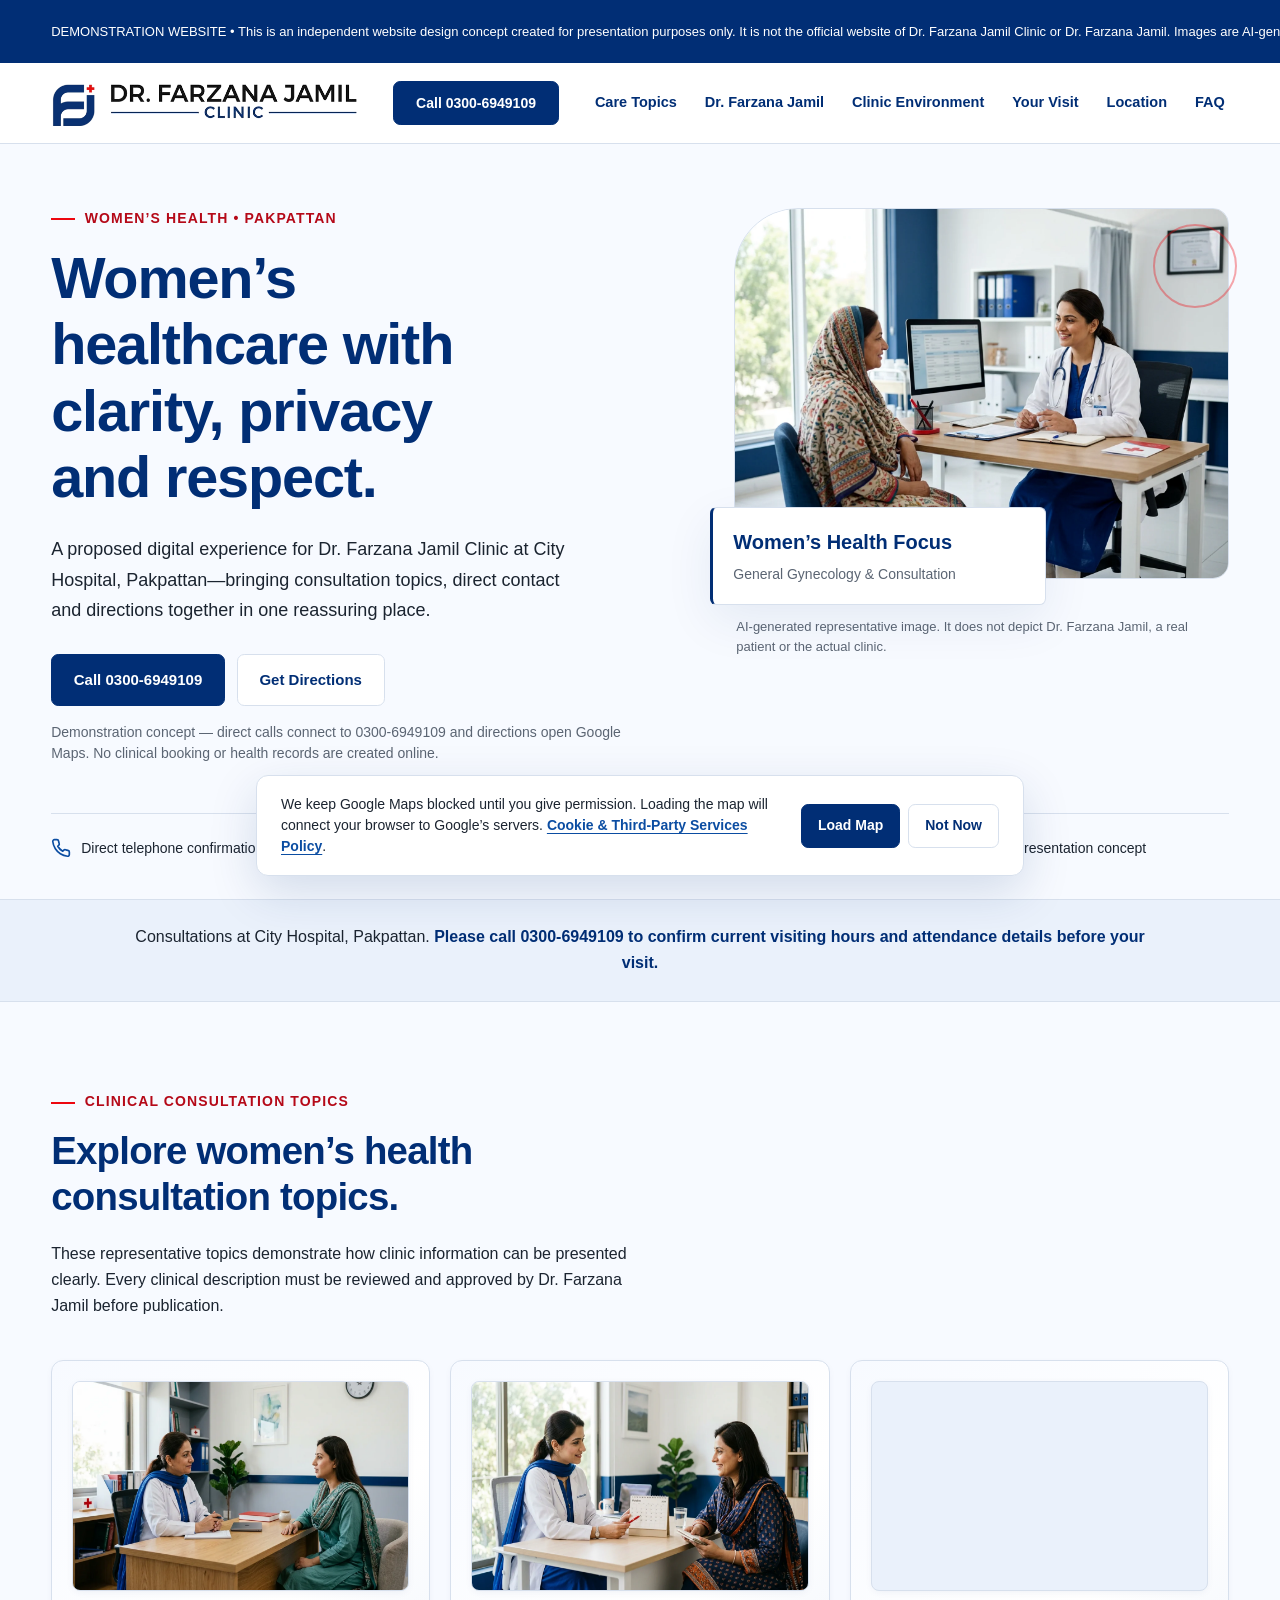
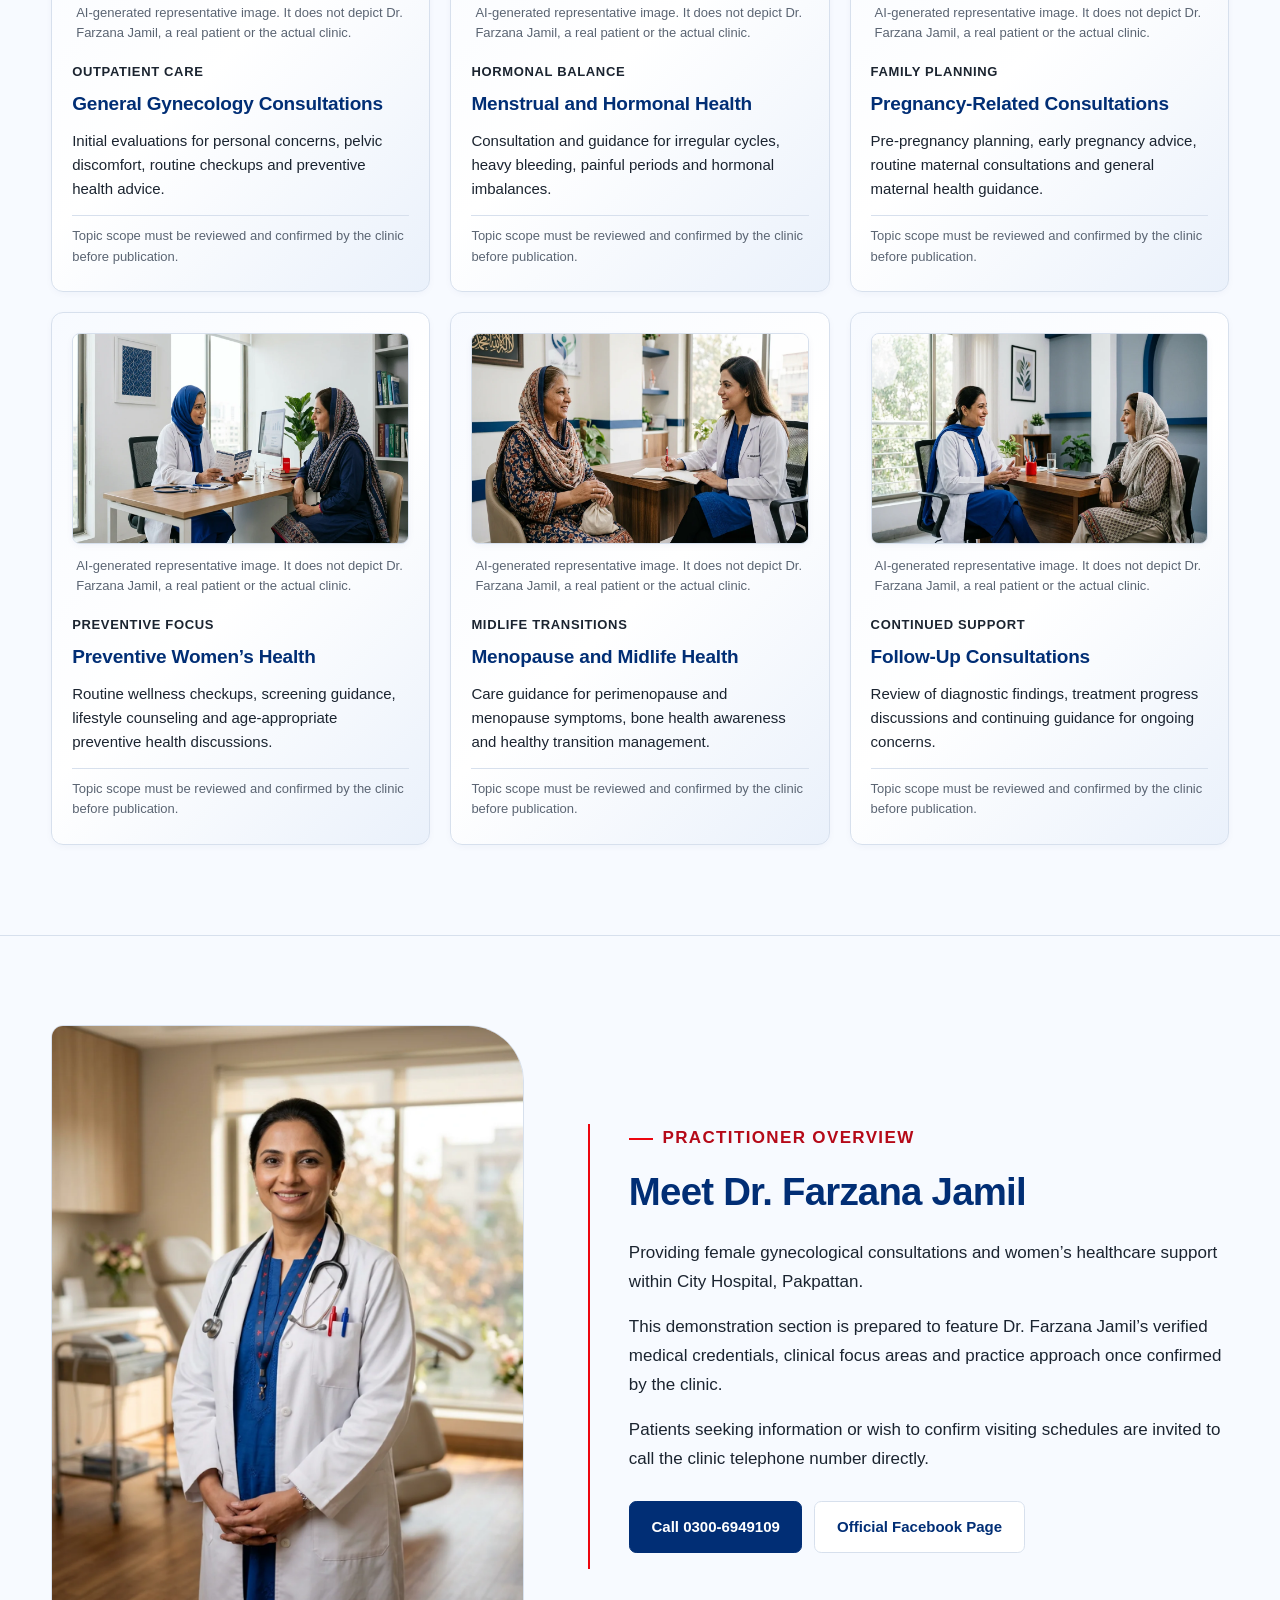
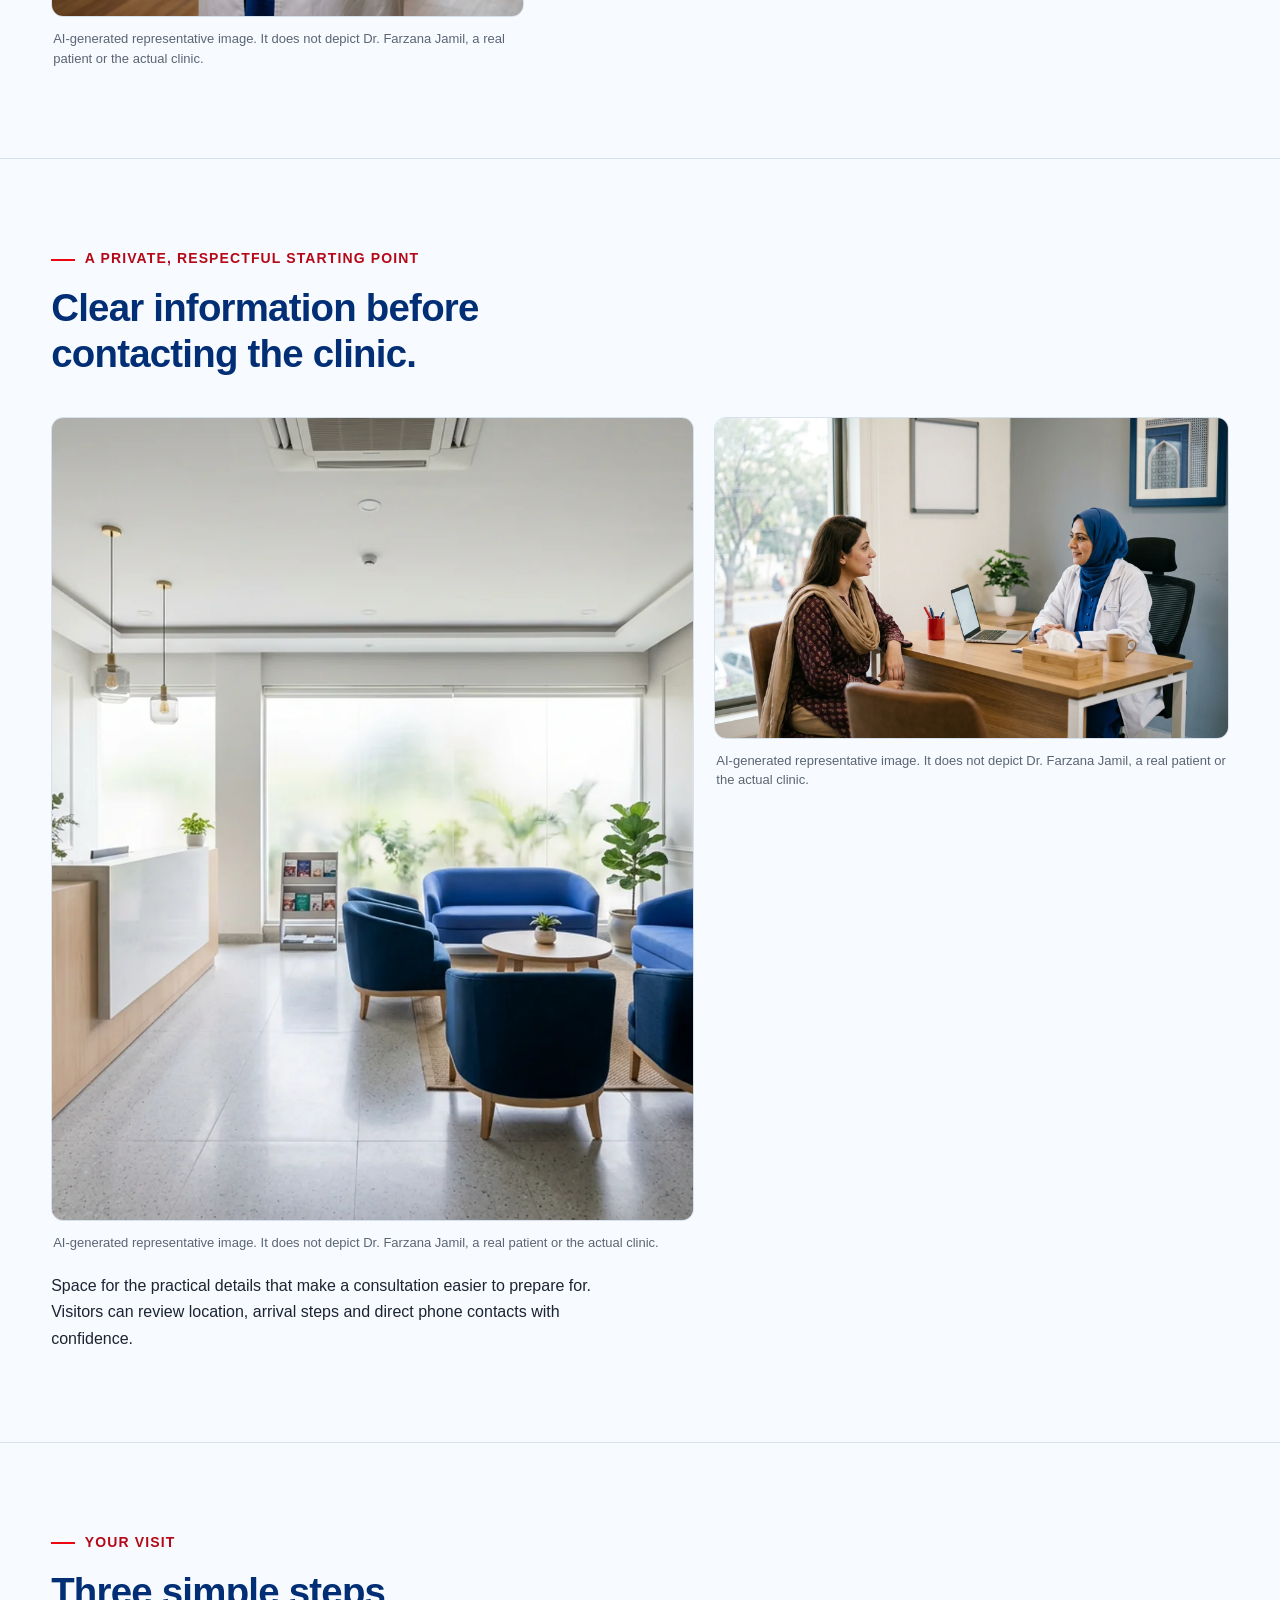
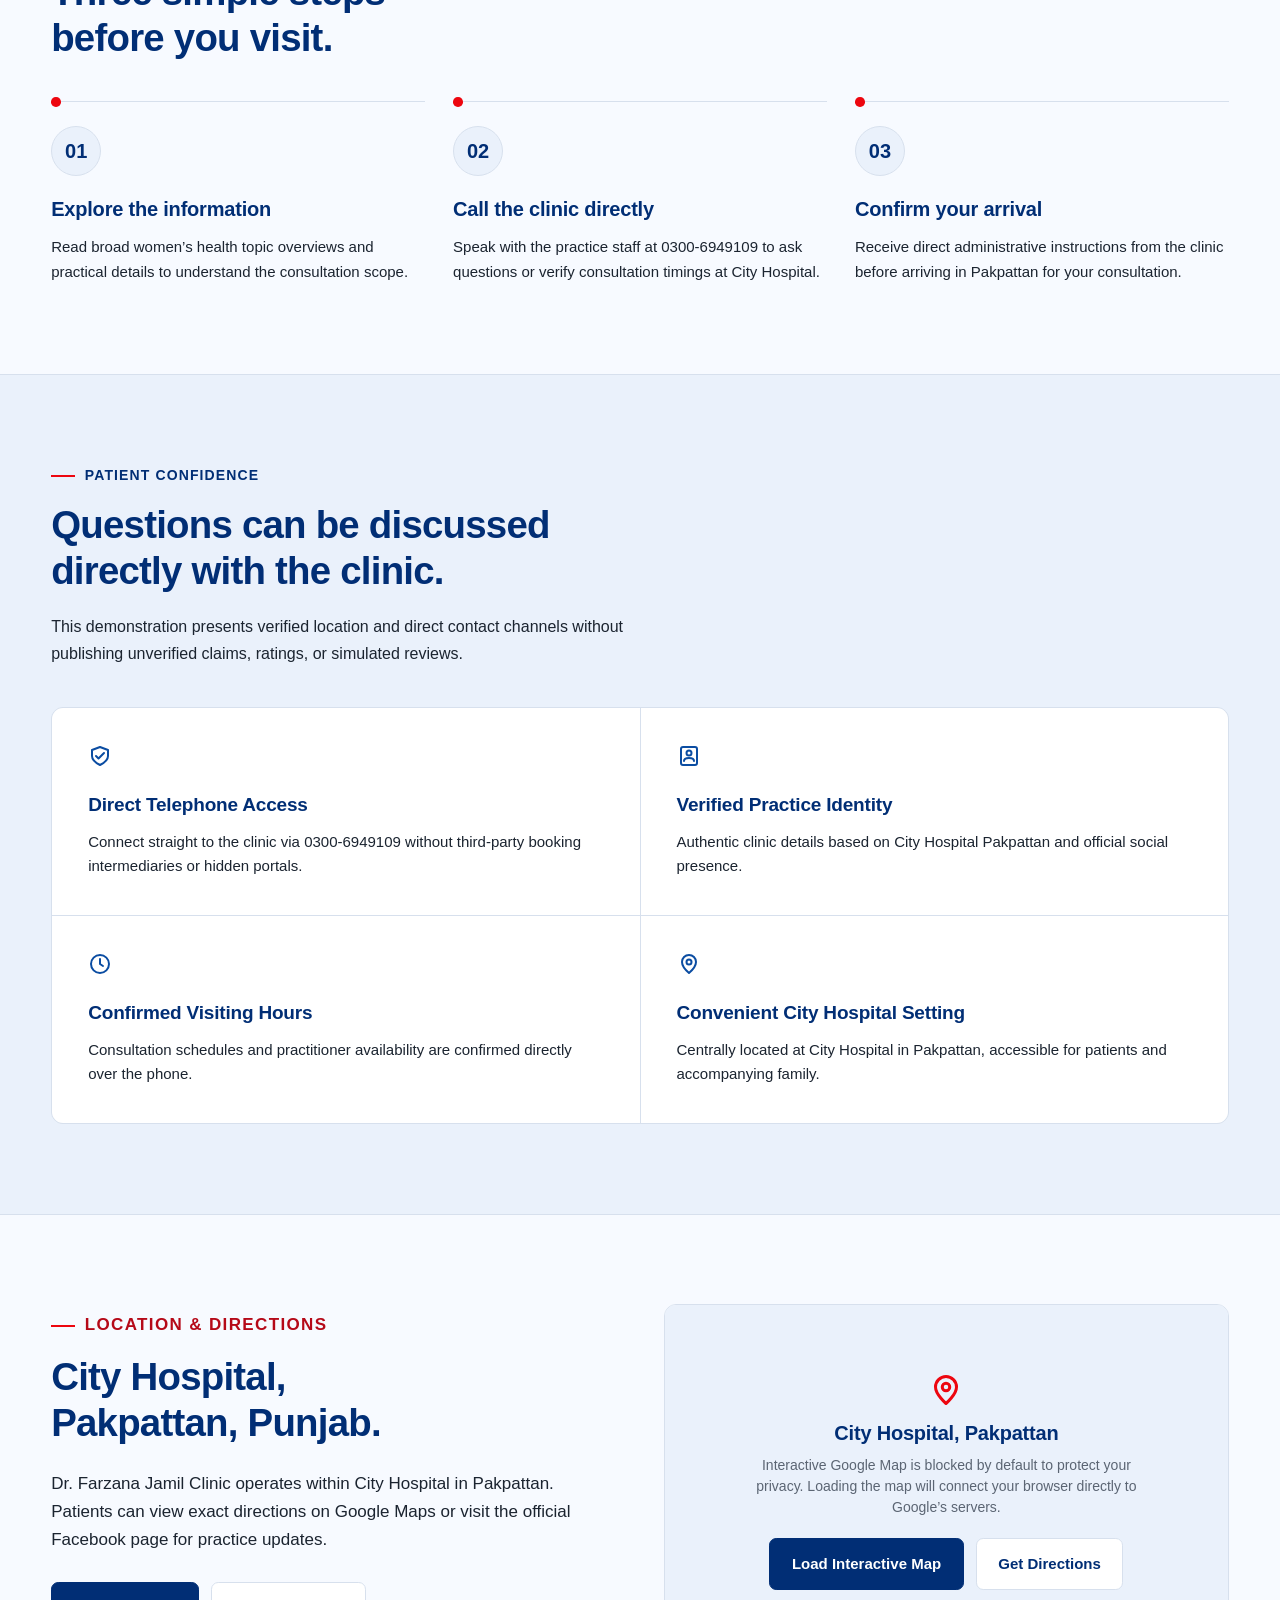
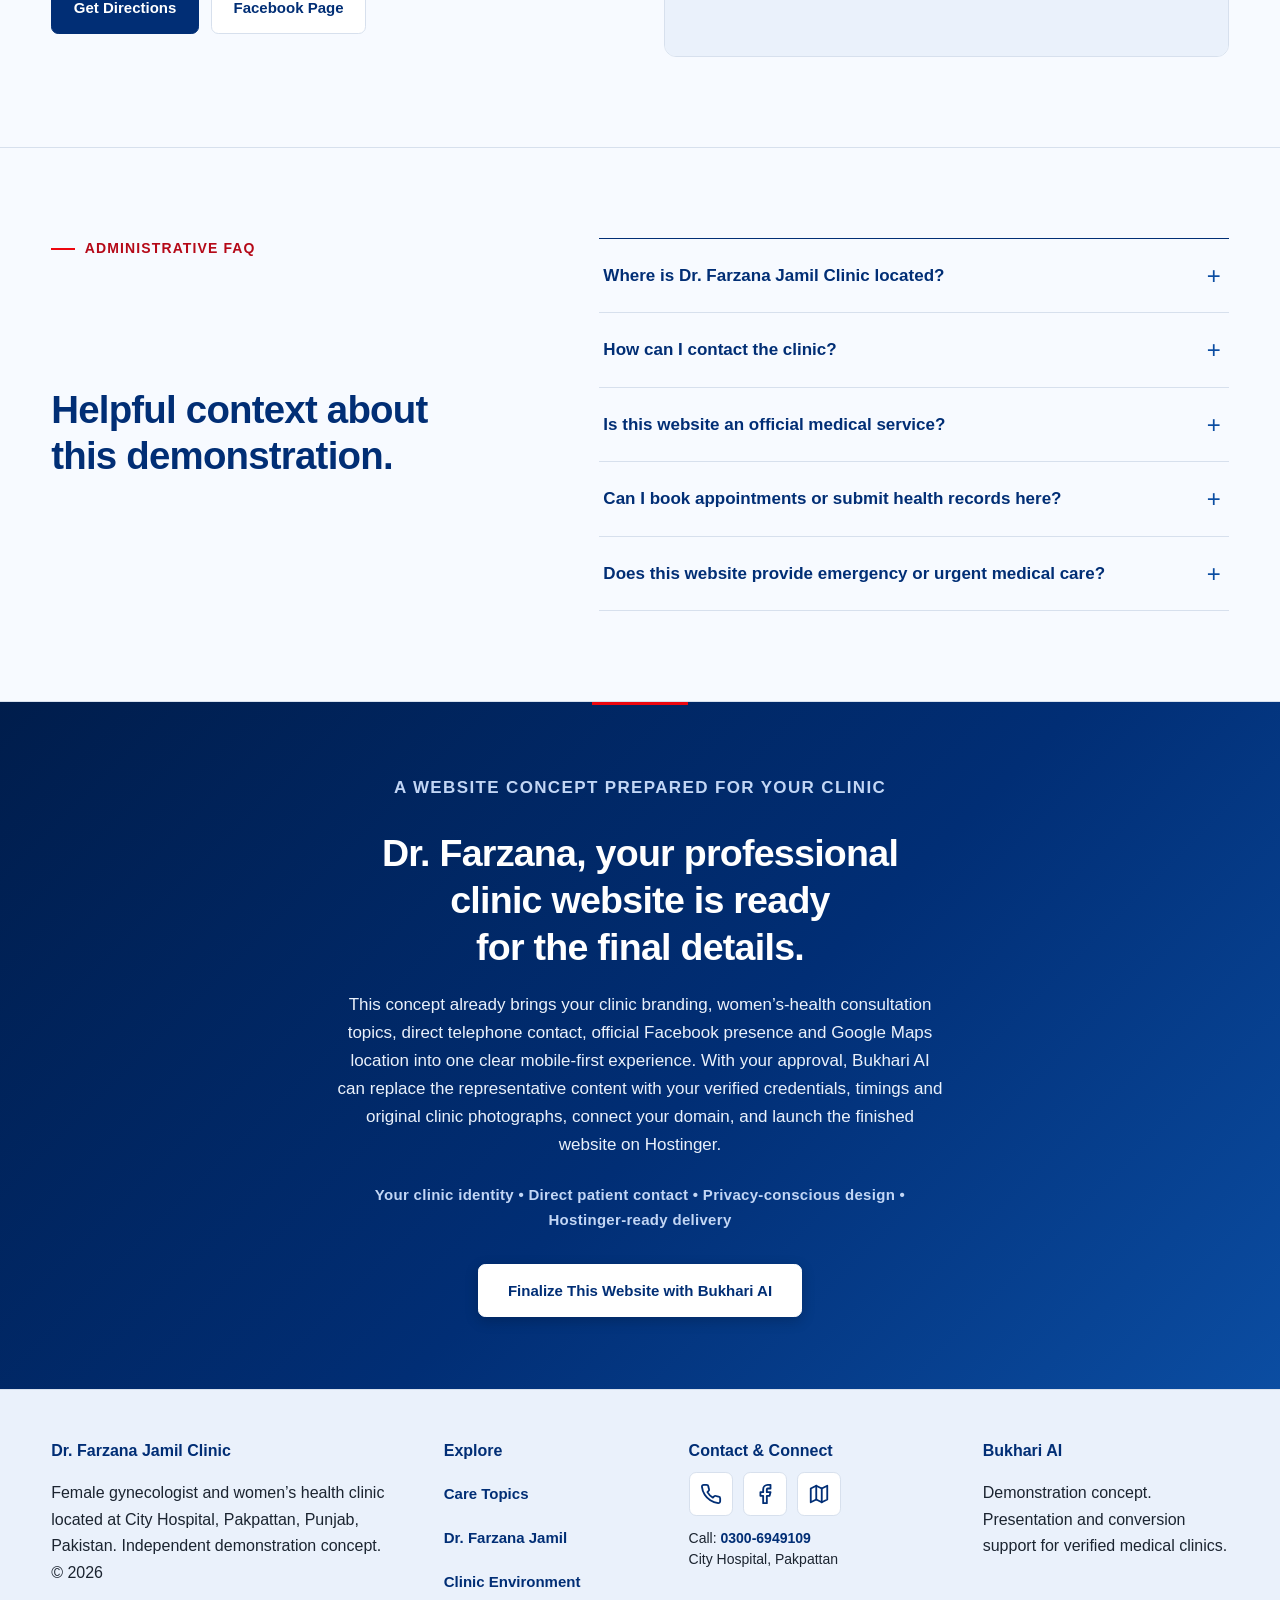
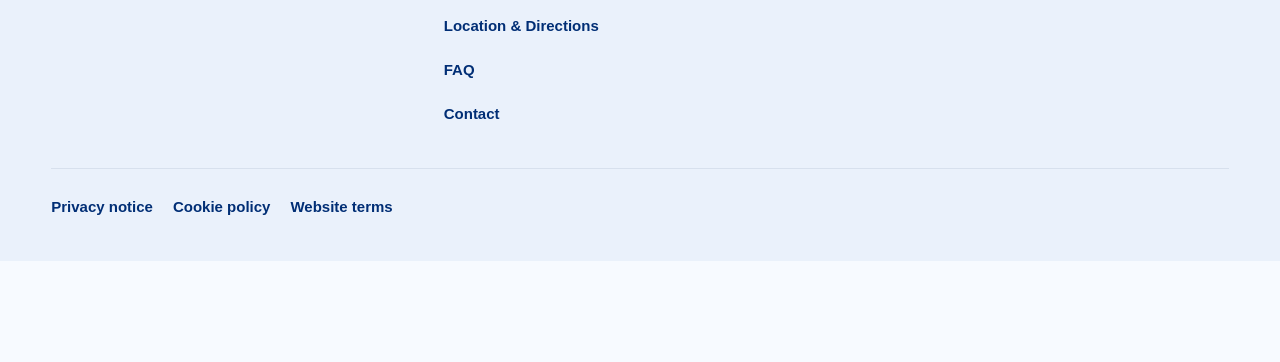
<file: index.html>
<!doctype html>
<html lang="en">
<head>
  <meta charset="utf-8">
  <meta name="viewport" content="width=device-width, initial-scale=1">
  <meta name="robots" content="noindex, nofollow, noarchive, nosnippet">
  <meta name="description" content="Dr. Farzana Jamil Clinic demonstration website — Women's health, gynecology, and maternity consultations at City Hospital, Pakpattan, Punjab.">
  <title>Dr. Farzana Jamil Clinic — Women’s Healthcare Demonstration, Pakpattan</title>
  <link rel="icon" href="data:image/svg+xml,%3Csvg xmlns='http://www.w3.org/2000/svg' viewBox='0 0 64 64'%3E%3Crect width='64' height='64' rx='14' fill='%23FFFFFF' stroke='%23D7E0ED' stroke-width='2'/%3E%3Cpath d='M14 16v32M14 16h16M14 31h12' stroke='%23012E75' stroke-width='5' stroke-linecap='round' stroke-linejoin='round'/%3E%3Cpath d='M36 16v22c0 6-4 9-9 9-3 0-5-1-7-2' fill='none' stroke='%23012E75' stroke-width='5' stroke-linecap='round'/%3E%3Cpath d='M51 14v16M43 22h16' stroke='%23ED060F' stroke-width='4' stroke-linecap='round'/%3E%3C/svg%3E">
  <link rel="stylesheet" href="assets/css/style.css">
  <script src="assets/js/main.js" defer></script>
</head>
<body>
  <a class="skip-link" href="#main-content">Skip to main content</a>

  <!-- Demonstration Marquee Notice: moves horizontally at readable speed, pauses on hover/focus, static on reduced motion -->
  <div class="demo-marquee" role="note" aria-label="Demonstration website disclosure">
    <div class="demo-marquee__track">
      <span class="demo-marquee__item">DEMONSTRATION WEBSITE • This is an independent website design concept created for presentation purposes only. It is not the official website of Dr. Farzana Jamil Clinic or Dr. Farzana Jamil. Images are AI-generated or representative, and all practitioner details, services, clinical information, emergency guidance and contact information require approval and verification by the practice before publication. Do not rely on this demonstration website for medical advice or urgent care. <a href="website-terms.html">Read the demo terms</a></span>
      <span class="demo-marquee__item" aria-hidden="true">DEMONSTRATION WEBSITE • This is an independent website design concept created for presentation purposes only. It is not the official website of Dr. Farzana Jamil Clinic or Dr. Farzana Jamil. Images are AI-generated or representative, and all practitioner details, services, clinical information, emergency guidance and contact information require approval and verification by the practice before publication. Do not rely on this demonstration website for medical advice or urgent care. <a href="website-terms.html">Read the demo terms</a></span>
    </div>
  </div>

  <header class="site-header">
    <div class="site-header__main">
      <a class="brand" href="index.html" aria-label="Dr. Farzana Jamil Clinic home">
        <img class="brand-logo" src="assets/images/dr-farzana-jamil-logo.png" alt="Dr. Farzana Jamil Clinic logo" width="607" height="88">
      </a>
      <button class="menu-toggle js-menu-toggle" type="button" aria-controls="primary-navigation" aria-expanded="false">Menu</button>
      <nav id="primary-navigation" class="primary-navigation" aria-label="Primary navigation">
        <a href="#care">Care Topics</a>
        <a href="#doctor">Dr. Farzana Jamil</a>
        <a href="#experience">Clinic Environment</a>
        <a href="#visit">Your Visit</a>
        <a href="#location">Location</a>
        <a href="#faq">FAQ</a>
      </nav>
      <a class="button button--primary header-call-btn" href="tel:+923006949109" aria-label="Call clinic at 0300-6949109">Call 0300-6949109</a>
    </div>
  </header>

  <main id="main-content">
    <!-- Hero Section -->
    <section class="page-intro" aria-labelledby="hero-title">
      <div>
        <p class="eyebrow">WOMEN’S HEALTH • PAKPATTAN</p>
        <h1 id="hero-title">Women’s healthcare with clarity, privacy and respect.</h1>
        <p>A proposed digital experience for Dr. Farzana Jamil Clinic at City Hospital, Pakpattan—bringing consultation topics, direct contact and directions together in one reassuring place.</p>
        <div class="action-group" aria-label="Clinic primary actions">
          <a class="button button--primary" href="tel:+923006949109">Call 0300-6949109</a>
          <a class="button button--secondary" href="https://www.google.com/maps/search/?api=1&amp;query=Dr+Farzana+Jamil+Clinic+Pakpattan" target="_blank" rel="noopener">Get Directions</a>
        </div>
        <p class="demo-control-note" id="demo-action-note">Demonstration concept — direct calls connect to 0300-6949109 and directions open Google Maps. No clinical booking or health records are created online.</p>
      </div>
      <figure class="representative-visual hero-visual">
        <img src="assets/images/farzana-hero.webp" alt="AI-generated representative image of a fictional Pakistani female doctor in a private women's health consultation room" width="1600" height="1200" fetchpriority="high" decoding="async">
        <div class="hero-visual__note">
          <strong>Women’s Health Focus</strong>
          <span>General Gynecology &amp; Consultation</span>
        </div>
        <figcaption>AI-generated representative image. It does not depict Dr. Farzana Jamil, a real patient or the actual clinic.</figcaption>
      </figure>

      <ul class="trust-cues" aria-label="Demonstration features">
        <li>
          <svg class="icon" aria-hidden="true"><use href="assets/icons/icon-sprite.svg#phone"/></svg>
          <span>Direct telephone confirmation before travel</span>
        </li>
        <li>
          <svg class="icon" aria-hidden="true"><use href="assets/icons/icon-sprite.svg#pin"/></svg>
          <span>City Hospital Pakpattan setting</span>
        </li>
        <li>
          <svg class="icon" aria-hidden="true"><use href="assets/icons/icon-sprite.svg#shield"/></svg>
          <span>Independent static presentation concept</span>
        </li>
      </ul>
    </section>

    <!-- Trust Strip -->
    <div class="trust-strip" role="region" aria-label="Clinic setting disclosure">
      <p>Consultations at City Hospital, Pakpattan. <strong>Please call 0300-6949109 to confirm current visiting hours and attendance details before your visit.</strong></p>
    </div>

    <!-- Women's Health Topics -->
    <section id="care" aria-labelledby="care-title">
      <p class="eyebrow">CLINICAL CONSULTATION TOPICS</p>
      <h2 id="care-title">Explore women’s health consultation topics.</h2>
      <p>These representative topics demonstrate how clinic information can be presented clearly. Every clinical description must be reviewed and approved by Dr. Farzana Jamil before publication.</p>

      <div class="service-grid">
        <article class="service-card">
          <figure class="representative-visual">
            <img src="assets/images/topic-general-gynecology.webp" alt="AI-generated representative image of a compassionate women's health consultation in a private clinical office" width="1200" height="750" loading="lazy" decoding="async">
            <figcaption>AI-generated representative image. It does not depict Dr. Farzana Jamil, a real patient or the actual clinic.</figcaption>
          </figure>
          <p class="eyebrow">Outpatient Care</p>
          <h3>General Gynecology Consultations</h3>
          <p>Initial evaluations for personal concerns, pelvic discomfort, routine checkups and preventive health advice.</p>
          <p class="service-confirmation-note">Topic scope must be reviewed and confirmed by the clinic before publication.</p>
        </article>

        <article class="service-card">
          <figure class="representative-visual">
            <img src="assets/images/topic-menstrual-health.webp" alt="AI-generated representative image of a doctor and patient discussing health guidelines in a calm clinic" width="1200" height="750" loading="lazy" decoding="async">
            <figcaption>AI-generated representative image. It does not depict Dr. Farzana Jamil, a real patient or the actual clinic.</figcaption>
          </figure>
          <p class="eyebrow">Hormonal Balance</p>
          <h3>Menstrual and Hormonal Health</h3>
          <p>Consultation and guidance for irregular cycles, heavy bleeding, painful periods and hormonal imbalances.</p>
          <p class="service-confirmation-note">Topic scope must be reviewed and confirmed by the clinic before publication.</p>
        </article>

        <article class="service-card">
          <figure class="representative-visual">
            <img src="assets/images/topic-pregnancy-consultation.webp" alt="AI-generated representative image of a reassuring maternity consultation in a private clinic" width="1200" height="750" loading="lazy" decoding="async">
            <figcaption>AI-generated representative image. It does not depict Dr. Farzana Jamil, a real patient or the actual clinic.</figcaption>
          </figure>
          <p class="eyebrow">Family Planning</p>
          <h3>Pregnancy-Related Consultations</h3>
          <p>Pre-pregnancy planning, early pregnancy advice, routine maternal consultations and general maternal health guidance.</p>
          <p class="service-confirmation-note">Topic scope must be reviewed and confirmed by the clinic before publication.</p>
        </article>

        <article class="service-card">
          <figure class="representative-visual">
            <img src="assets/images/topic-preventive-health.webp" alt="AI-generated representative image of a preventive health discussion in a private modern clinic office" width="1200" height="750" loading="lazy" decoding="async">
            <figcaption>AI-generated representative image. It does not depict Dr. Farzana Jamil, a real patient or the actual clinic.</figcaption>
          </figure>
          <p class="eyebrow">Preventive Focus</p>
          <h3>Preventive Women’s Health</h3>
          <p>Routine wellness checkups, screening guidance, lifestyle counseling and age-appropriate preventive health discussions.</p>
          <p class="service-confirmation-note">Topic scope must be reviewed and confirmed by the clinic before publication.</p>
        </article>

        <article class="service-card">
          <figure class="representative-visual">
            <img src="assets/images/topic-menopause-health.webp" alt="AI-generated representative image of a respectful consultation with a patient in a private clinic office" width="1200" height="750" loading="lazy" decoding="async">
            <figcaption>AI-generated representative image. It does not depict Dr. Farzana Jamil, a real patient or the actual clinic.</figcaption>
          </figure>
          <p class="eyebrow">Midlife Transitions</p>
          <h3>Menopause and Midlife Health</h3>
          <p>Care guidance for perimenopause and menopause symptoms, bone health awareness and healthy transition management.</p>
          <p class="service-confirmation-note">Topic scope must be reviewed and confirmed by the clinic before publication.</p>
        </article>

        <article class="service-card">
          <figure class="representative-visual">
            <img src="assets/images/topic-follow-up-consultation.webp" alt="AI-generated representative image of a calm follow-up consultation in a private healthcare office" width="1200" height="750" loading="lazy" decoding="async">
            <figcaption>AI-generated representative image. It does not depict Dr. Farzana Jamil, a real patient or the actual clinic.</figcaption>
          </figure>
          <p class="eyebrow">Continued Support</p>
          <h3>Follow-Up Consultations</h3>
          <p>Review of diagnostic findings, treatment progress discussions and continuing guidance for ongoing concerns.</p>
          <p class="service-confirmation-note">Topic scope must be reviewed and confirmed by the clinic before publication.</p>
        </article>
      </div>
    </section>

    <!-- Practitioner Profile -->
    <section id="doctor" aria-labelledby="doctor-title">
      <figure class="representative-visual">
        <img src="assets/images/farzana-doctor.webp" alt="AI-generated representative image of a female doctor in professional medical attire" width="1600" height="2000" loading="lazy" decoding="async">
        <figcaption>AI-generated representative image. It does not depict Dr. Farzana Jamil, a real patient or the actual clinic.</figcaption>
      </figure>
      <div>
        <p class="eyebrow">Practitioner Overview</p>
        <h2 id="doctor-title">Meet Dr. Farzana Jamil</h2>
        <p>Providing female gynecological consultations and women’s healthcare support within City Hospital, Pakpattan.</p>
        <p>This demonstration section is prepared to feature Dr. Farzana Jamil’s verified medical credentials, clinical focus areas and practice approach once confirmed by the clinic.</p>
        <p>Patients seeking information or wish to confirm visiting schedules are invited to call the clinic telephone number directly.</p>
        <div class="action-group">
          <a class="button button--primary" href="tel:+923006949109">Call 0300-6949109</a>
          <a class="button button--secondary" href="https://www.facebook.com/drfarzanajamilclinic/" target="_blank" rel="noopener">Official Facebook Page</a>
        </div>
      </div>
    </section>

    <!-- Clinic Environment & Experience -->
    <section id="experience" aria-labelledby="experience-title">
      <p class="eyebrow">A private, respectful starting point</p>
      <h2 id="experience-title">Clear information before contacting the clinic.</h2>
      <div class="experience-gallery">
        <figure class="representative-visual">
          <img src="assets/images/farzana-clinic.webp" alt="AI-generated representative image of a clean, private women's health consultation room" width="1600" height="1067" loading="lazy" decoding="async">
          <figcaption>AI-generated representative image. It does not depict Dr. Farzana Jamil, a real patient or the actual clinic.</figcaption>
        </figure>
        <figure class="representative-visual">
          <img src="assets/images/farzana-consultation.webp" alt="AI-generated representative image of a doctor and patient in respectful seated conversation" width="1600" height="1067" loading="lazy" decoding="async">
          <figcaption>AI-generated representative image. It does not depict Dr. Farzana Jamil, a real patient or the actual clinic.</figcaption>
        </figure>
      </div>
      <p>Space for the practical details that make a consultation easier to prepare for. Visitors can review location, arrival steps and direct phone contacts with confidence.</p>
    </section>

    <!-- Visit Steps -->
    <section id="visit" aria-labelledby="visit-title">
      <p class="eyebrow">Your Visit</p>
      <h2 id="visit-title">Three simple steps before you visit.</h2>
      <ol class="visit-steps">
        <li>
          <h3>Explore the information</h3>
          <p>Read broad women’s health topic overviews and practical details to understand the consultation scope.</p>
        </li>
        <li>
          <h3>Call the clinic directly</h3>
          <p>Speak with the practice staff at 0300-6949109 to ask questions or verify consultation timings at City Hospital.</p>
        </li>
        <li>
          <h3>Confirm your arrival</h3>
          <p>Receive direct administrative instructions from the clinic before arriving in Pakpattan for your consultation.</p>
        </li>
      </ol>
    </section>

    <!-- Patient Confidence -->
    <section id="confidence" aria-labelledby="confidence-title">
      <p class="eyebrow">Patient Confidence</p>
      <h2 id="confidence-title">Questions can be discussed directly with the clinic.</h2>
      <p>This demonstration presents verified location and direct contact channels without publishing unverified claims, ratings, or simulated reviews.</p>
      <div class="confidence-grid">
        <article>
          <svg class="icon" aria-hidden="true"><use href="assets/icons/icon-sprite.svg#shield"/></svg>
          <h3>Direct Telephone Access</h3>
          <p>Connect straight to the clinic via 0300-6949109 without third-party booking intermediaries or hidden portals.</p>
        </article>
        <article>
          <svg class="icon" aria-hidden="true"><use href="assets/icons/icon-sprite.svg#profile"/></svg>
          <h3>Verified Practice Identity</h3>
          <p>Authentic clinic details based on City Hospital Pakpattan and official social presence.</p>
        </article>
        <article>
          <svg class="icon" aria-hidden="true"><use href="assets/icons/icon-sprite.svg#clock"/></svg>
          <h3>Confirmed Visiting Hours</h3>
          <p>Consultation schedules and practitioner availability are confirmed directly over the phone.</p>
        </article>
        <article>
          <svg class="icon" aria-hidden="true"><use href="assets/icons/icon-sprite.svg#pin"/></svg>
          <h3>Convenient City Hospital Setting</h3>
          <p>Centrally located at City Hospital in Pakpattan, accessible for patients and accompanying family.</p>
        </article>
      </div>
    </section>

    <!-- Location & Directions with Privacy-Friendly Google Map -->
    <section id="location" aria-labelledby="location-title">
      <div class="location-panel">
        <p class="eyebrow">Location &amp; Directions</p>
        <h2 id="location-title">City Hospital, Pakpattan, Punjab.</h2>
        <p>Dr. Farzana Jamil Clinic operates within City Hospital in Pakpattan. Patients can view exact directions on Google Maps or visit the official Facebook page for practice updates.</p>
        <div class="action-group">
          <a class="button button--primary" href="https://www.google.com/maps/search/?api=1&amp;query=Dr+Farzana+Jamil+Clinic+Pakpattan" target="_blank" rel="noopener">Get Directions</a>
          <a class="button button--secondary" href="https://www.facebook.com/drfarzanajamilclinic/" target="_blank" rel="noopener">Facebook Page</a>
        </div>
      </div>
      <figure class="representative-visual map-visual">
        <div class="map-placeholder" id="map-placeholder">
          <div class="map-placeholder__content">
            <svg class="icon" aria-hidden="true"><use href="assets/icons/icon-sprite.svg#pin"/></svg>
            <h3>City Hospital, Pakpattan</h3>
            <p>Interactive Google Map is blocked by default to protect your privacy. Loading the map will connect your browser directly to Google’s servers.</p>
            <div class="action-group">
              <button id="load-map-btn" class="button button--primary" type="button">Load Interactive Map</button>
              <a class="button button--secondary" href="https://www.google.com/maps/search/?api=1&amp;query=Dr+Farzana+Jamil+Clinic+Pakpattan" target="_blank" rel="noopener">Get Directions</a>
            </div>
          </div>
        </div>
        <div class="map-frame" id="map-frame" hidden>
          <iframe
            data-src="https://www.google.com/maps?q=Dr+Farzana+Jamil+Clinic+Pakpattan&amp;output=embed"
            title="Google Map showing Dr. Farzana Jamil Clinic at City Hospital, Pakpattan"
            loading="lazy"
            referrerpolicy="no-referrer-when-downgrade"
            allowfullscreen>
          </iframe>
        </div>
        <figcaption>Interactive location view • Click "Get Directions" above for live GPS driving and walking directions.</figcaption>
      </figure>
    </section>

    <!-- Administrative FAQ -->
    <section id="faq" aria-labelledby="faq-title">
      <p class="eyebrow">Administrative FAQ</p>
      <h2 id="faq-title">Helpful context about this demonstration.</h2>
      <div class="faq-list">
        <details>
          <summary class="js-accordion-trigger" aria-expanded="false">Where is Dr. Farzana Jamil Clinic located?</summary>
          <p>The clinic is located at City Hospital, Pakpattan, Punjab, Pakistan.</p>
        </details>
        <details>
          <summary class="js-accordion-trigger" aria-expanded="false">How can I contact the clinic?</summary>
          <p>You can call the public contact number directly at 0300-6949109 or visit the official Facebook page at facebook.com/drfarzanajamilclinic.</p>
        </details>
        <details>
          <summary class="js-accordion-trigger" aria-expanded="false">Is this website an official medical service?</summary>
          <p>No. This is an independent demonstration website concept created for presentation purposes only. All clinical details and services require verification by the practice.</p>
        </details>
        <details>
          <summary class="js-accordion-trigger" aria-expanded="false">Can I book appointments or submit health records here?</summary>
          <p>No. This static informational website does not collect patient information, process bookings, or store medical data. All appointments are handled directly by calling 0300-6949109.</p>
        </details>
        <details>
          <summary class="js-accordion-trigger" aria-expanded="false">Does this website provide emergency or urgent medical care?</summary>
          <p>No. In any medical emergency, please proceed immediately to the nearest hospital emergency room. Do not rely on this website for urgent care.</p>
        </details>
      </div>
    </section>

    <!-- Bukhari Demonstration Section -->
    <section id="contact" class="bukhari-conversion" aria-labelledby="contact-title">
      <div class="bukhari-conversion__inner">
        <p class="eyebrow">A WEBSITE CONCEPT PREPARED FOR YOUR CLINIC</p>
        <h2 id="contact-title">Dr. Farzana, your professional clinic website is ready for the final details.</h2>
        <p>This concept already brings your clinic branding, women’s-health consultation topics, direct telephone contact, official Facebook presence and Google Maps location into one clear mobile-first experience. With your approval, Bukhari AI can replace the representative content with your verified credentials, timings and original clinic photographs, connect your domain, and launch the finished website on Hostinger.</p>
        <p class="support-line">Your clinic identity • Direct patient contact • Privacy-conscious design • Hostinger-ready delivery</p>
        <a class="button button--primary" href="https://wa.me/923214854145?text=Assalam-o-Alaikum.%20I%20reviewed%20the%20Dr.%20Farzana%20Jamil%20Clinic%20website%20concept%20and%20would%20like%20Bukhari%20AI%20to%20finalize%20it%20for%20my%20clinic.">Finalize This Website with Bukhari AI</a>
      </div>
    </section>
  </main>

  <!-- Mobile Quick Actions -->
  <nav class="mobile-quick-actions" aria-label="Mobile quick actions">
    <a class="button button--primary" href="tel:+923006949109">Call 0300-6949109</a>
    <a class="button button--secondary" href="https://www.google.com/maps/search/?api=1&amp;query=Dr+Farzana+Jamil+Clinic+Pakpattan" target="_blank" rel="noopener">Directions</a>
  </nav>

  <!-- Privacy and Map Preference Bar -->
  <aside id="privacy-bar" class="privacy-bar" aria-label="Privacy and map preference" hidden>
    <div class="privacy-bar__inner">
      <p class="privacy-bar__text">We keep Google Maps blocked until you give permission. Loading the map will connect your browser to Google’s servers. <a href="cookie-policy.html">Cookie &amp; Third-Party Services Policy</a>.</p>
      <div class="privacy-bar__actions">
        <button id="consent-load-map" class="button button--primary button--compact" type="button">Load Map</button>
        <button id="consent-decline-map" class="button button--secondary button--compact" type="button">Not Now</button>
      </div>
    </div>
  </aside>

  <!-- Modal Dialog (fallback & interactive support) -->
  <dialog id="demo-dialog" aria-labelledby="demo-dialog-title">
    <h2 id="demo-dialog-title">Demonstration interaction</h2>
    <p data-dialog-message></p>
    <p>This panel explains how a live clinic website connects visitors to confirmed contact options without collecting medical data.</p>
    <button class="js-dialog-close" type="button">Close</button>
    <a href="https://wa.me/923214854145?text=I%20would%20like%20to%20ask%20about%20a%20verified%20clinic%20website.">Message Bukhari AI on WhatsApp: 03214854145</a>
  </dialog>

  <!-- Site Footer -->
  <footer class="site-footer">
    <div>
      <p><strong>Dr. Farzana Jamil Clinic</strong></p>
      <p>Female gynecologist and women’s health clinic located at City Hospital, Pakpattan, Punjab, Pakistan. Independent demonstration concept. © <span id="current-year">2026</span></p>
    </div>
    <div>
      <p><strong>Explore</strong></p>
      <nav aria-label="Footer sections">
        <a href="#care">Care Topics</a>
        <a href="#doctor">Dr. Farzana Jamil</a>
        <a href="#experience">Clinic Environment</a>
        <a href="#location">Location &amp; Directions</a>
        <a href="#faq">FAQ</a>
        <a href="#contact">Contact</a>
      </nav>
    </div>
    <div>
      <p><strong>Contact &amp; Connect</strong></p>
      <div class="footer-socials" aria-label="Clinic direct contact and official channels">
        <a class="footer-icon-btn" href="tel:+923006949109" aria-label="Call clinic at 0300-6949109" title="Call clinic at 0300-6949109">
          <svg class="icon" aria-hidden="true" width="24" height="24"><use href="assets/icons/icon-sprite.svg#phone"/></svg>
        </a>
        <a class="footer-icon-btn" href="https://www.facebook.com/drfarzanajamilclinic/" target="_blank" rel="noopener" aria-label="Official Facebook Page" title="Official Facebook Page">
          <svg class="icon" aria-hidden="true" width="24" height="24"><use href="assets/icons/icon-sprite.svg#facebook"/></svg>
        </a>
        <a class="footer-icon-btn" href="https://www.google.com/maps/search/?api=1&amp;query=Dr+Farzana+Jamil+Clinic+Pakpattan" target="_blank" rel="noopener" aria-label="Find on Google Maps" title="Find on Google Maps">
          <svg class="icon" aria-hidden="true" width="24" height="24"><use href="assets/icons/icon-sprite.svg#maps"/></svg>
        </a>
      </div>
      <p class="footer-contact-text">Call: <a href="tel:+923006949109">0300-6949109</a><br>City Hospital, Pakpattan</p>
    </div>
    <div>
      <p><strong>Bukhari AI</strong></p>
      <p>Demonstration concept. Presentation and conversion support for verified medical clinics.</p>
    </div>
    <nav aria-label="Legal navigation">
      <a href="privacy-notice.html">Privacy notice</a>
      <a href="cookie-policy.html">Cookie policy</a>
      <a href="website-terms.html">Website terms</a>
    </nav>
  </footer>
</body>
</html>
</file>
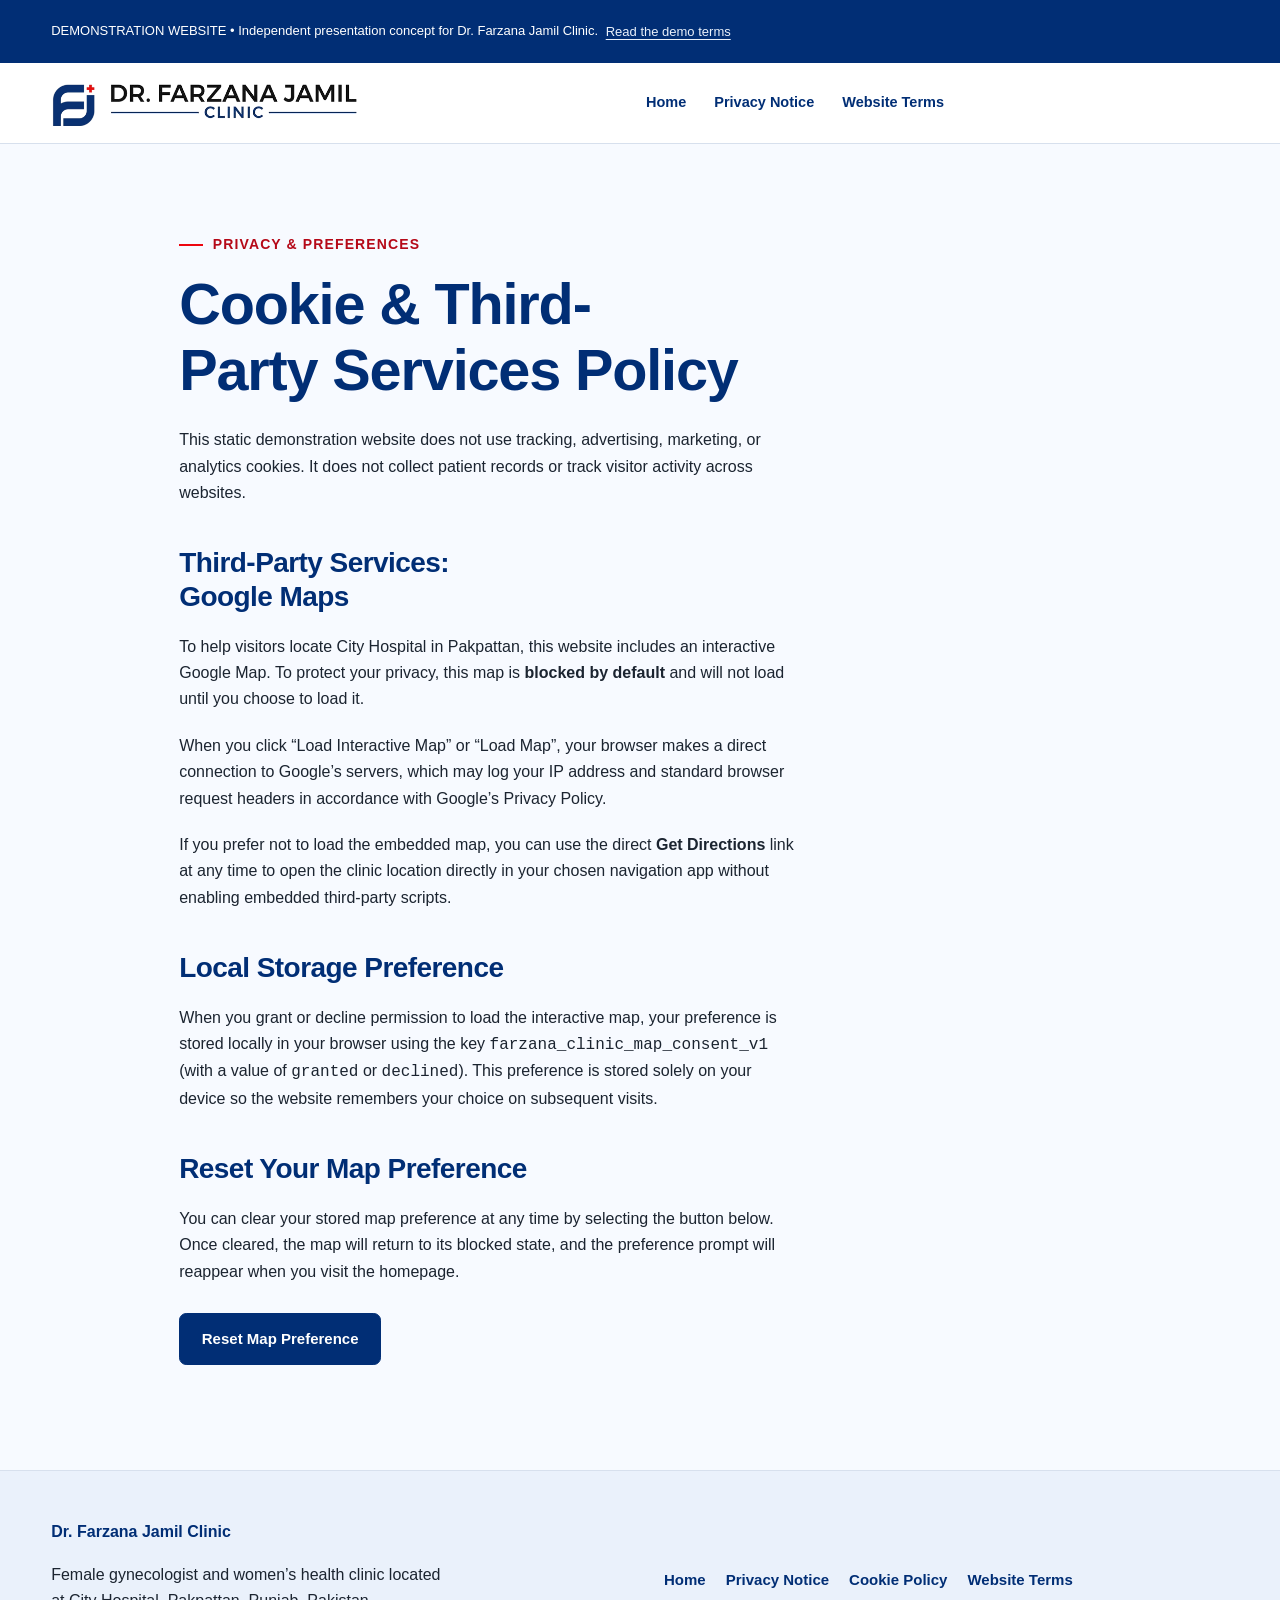
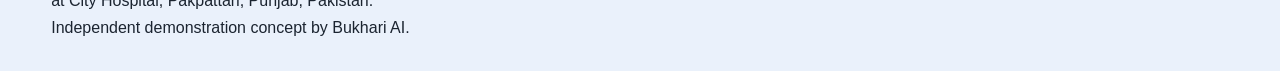
<file: cookie-policy.html>
<!doctype html>
<html lang="en">
<head>
  <meta charset="utf-8">
  <meta name="viewport" content="width=device-width, initial-scale=1">
  <meta name="robots" content="noindex, nofollow, noarchive, nosnippet">
  <title>Cookie and Third-Party Services Policy — Dr. Farzana Jamil Clinic</title>
  <link rel="icon" href="data:image/svg+xml,%3Csvg xmlns='http://www.w3.org/2000/svg' viewBox='0 0 64 64'%3E%3Crect width='64' height='64' rx='14' fill='%23FFFFFF' stroke='%23D7E0ED' stroke-width='2'/%3E%3Cpath d='M14 16v32M14 16h16M14 31h12' stroke='%23012E75' stroke-width='5' stroke-linecap='round' stroke-linejoin='round'/%3E%3Cpath d='M36 16v22c0 6-4 9-9 9-3 0-5-1-7-2' fill='none' stroke='%23012E75' stroke-width='5' stroke-linecap='round'/%3E%3Cpath d='M51 14v16M43 22h16' stroke='%23ED060F' stroke-width='4' stroke-linecap='round'/%3E%3C/svg%3E">
  <link rel="stylesheet" href="assets/css/style.css">
  <script src="assets/js/main.js" defer></script>
</head>
<body class="legal-page">
  <a class="skip-link" href="#main-content">Skip to main content</a>
  <div class="demo-marquee" role="note">DEMONSTRATION WEBSITE • Independent presentation concept for Dr. Farzana Jamil Clinic. <a href="website-terms.html">Read the demo terms</a></div>
  <header class="site-header">
    <div class="site-header__main">
      <a class="brand" href="index.html" aria-label="Dr. Farzana Jamil Clinic home">
        <img class="brand-logo" src="assets/images/dr-farzana-jamil-logo.png" alt="Dr. Farzana Jamil Clinic logo" width="607" height="88">
      </a>
      <nav aria-label="Primary navigation">
        <a href="index.html">Home</a>
        <a href="privacy-notice.html">Privacy Notice</a>
        <a href="website-terms.html">Website Terms</a>
      </nav>
    </div>
  </header>
  <main id="main-content">
    <section class="page-intro">
      <p class="eyebrow">Privacy &amp; Preferences</p>
      <h1>Cookie &amp; Third-Party Services Policy</h1>
      <p>This static demonstration website does not use tracking, advertising, marketing, or analytics cookies. It does not collect patient records or track visitor activity across websites.</p>

      <h2>Third-Party Services: Google Maps</h2>
      <p>To help visitors locate City Hospital in Pakpattan, this website includes an interactive Google Map. To protect your privacy, this map is <strong>blocked by default</strong> and will not load until you choose to load it.</p>
      <p>When you click “Load Interactive Map” or “Load Map”, your browser makes a direct connection to Google’s servers, which may log your IP address and standard browser request headers in accordance with Google’s Privacy Policy.</p>
      <p>If you prefer not to load the embedded map, you can use the direct <strong>Get Directions</strong> link at any time to open the clinic location directly in your chosen navigation app without enabling embedded third-party scripts.</p>

      <h2>Local Storage Preference</h2>
      <p>When you grant or decline permission to load the interactive map, your preference is stored locally in your browser using the key <code>farzana_clinic_map_consent_v1</code> (with a value of <code>granted</code> or <code>declined</code>). This preference is stored solely on your device so the website remembers your choice on subsequent visits.</p>

      <h2>Reset Your Map Preference</h2>
      <p>You can clear your stored map preference at any time by selecting the button below. Once cleared, the map will return to its blocked state, and the preference prompt will reappear when you visit the homepage.</p>
      <div class="action-group">
        <button id="reset-privacy" class="button button--primary" type="button">Reset Map Preference</button>
      </div>
      <p id="reset-privacy-status" role="status" class="demo-control-note" hidden></p>
    </section>
  </main>
  <footer class="site-footer">
    <div>
      <p><strong>Dr. Farzana Jamil Clinic</strong></p>
      <p>Female gynecologist and women’s health clinic located at City Hospital, Pakpattan, Punjab, Pakistan. Independent demonstration concept by Bukhari AI.</p>
    </div>
    <nav aria-label="Legal navigation">
      <a href="index.html">Home</a>
      <a href="privacy-notice.html">Privacy Notice</a>
      <a href="cookie-policy.html">Cookie Policy</a>
      <a href="website-terms.html">Website Terms</a>
    </nav>
  </footer>
</body>
</html>
</file>
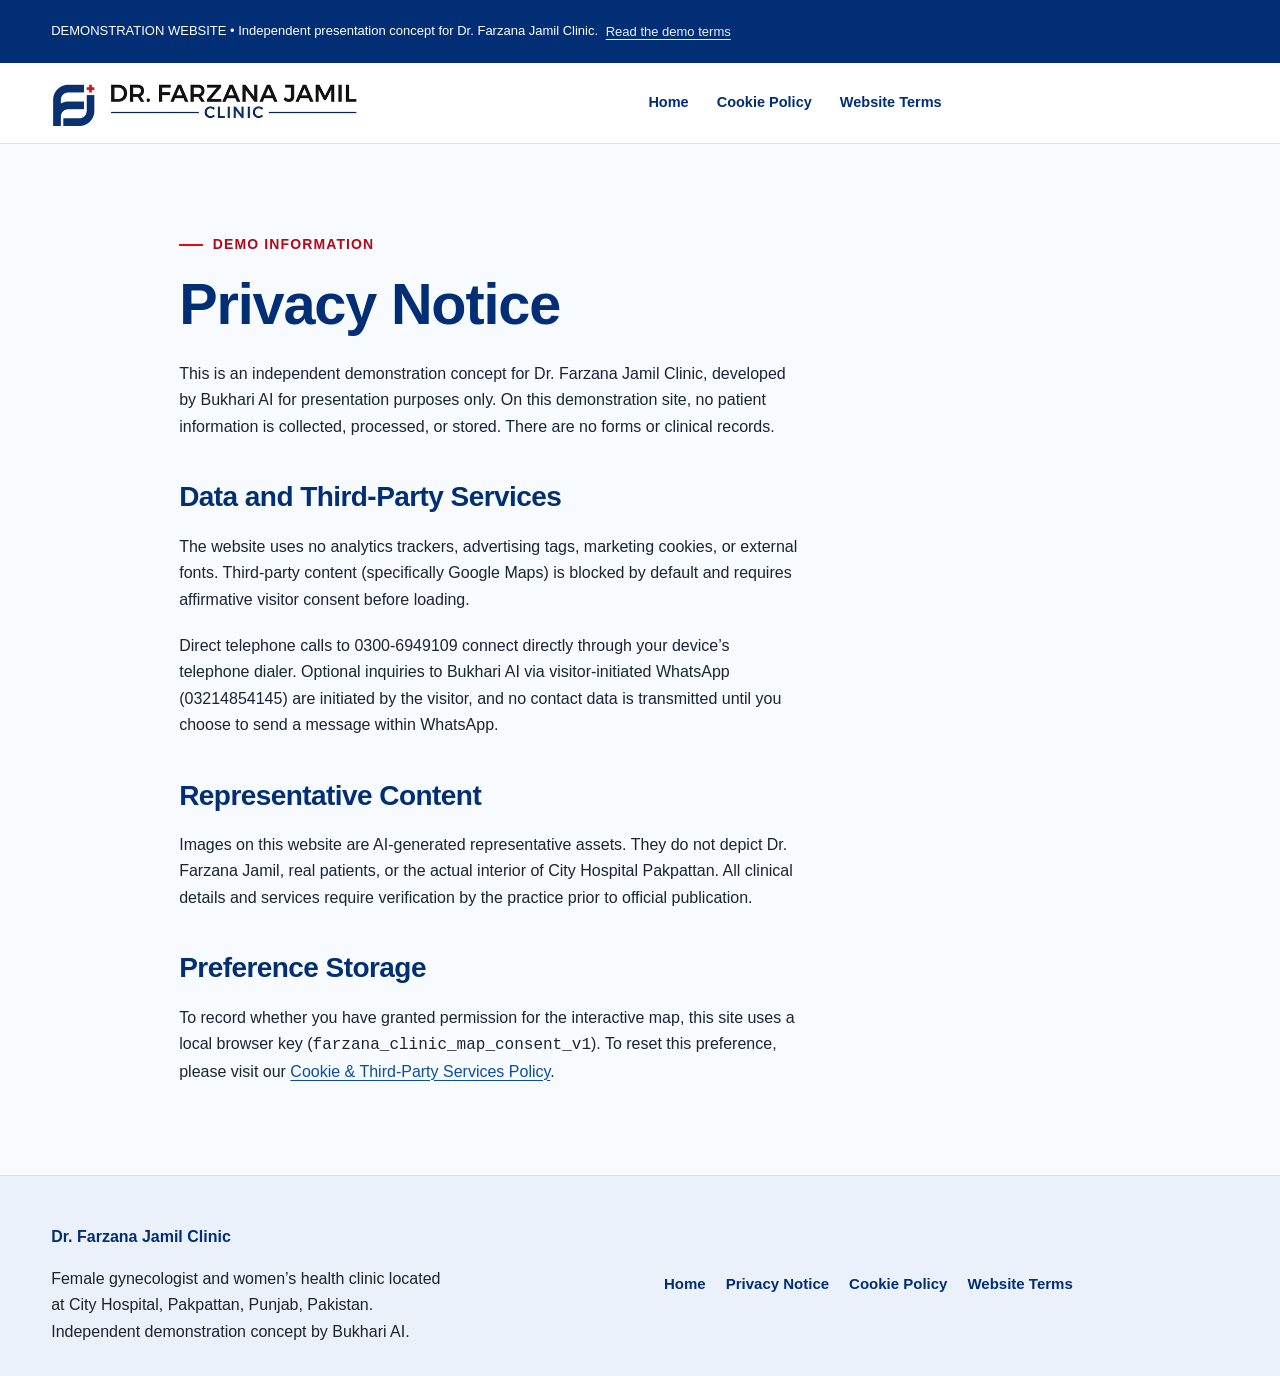
<file: privacy-notice.html>
<!doctype html>
<html lang="en">
<head>
  <meta charset="utf-8">
  <meta name="viewport" content="width=device-width, initial-scale=1">
  <meta name="robots" content="noindex, nofollow, noarchive, nosnippet">
  <title>Privacy Notice — Dr. Farzana Jamil Clinic</title>
  <link rel="icon" href="data:image/svg+xml,%3Csvg xmlns='http://www.w3.org/2000/svg' viewBox='0 0 64 64'%3E%3Crect width='64' height='64' rx='14' fill='%23FFFFFF' stroke='%23D7E0ED' stroke-width='2'/%3E%3Cpath d='M14 16v32M14 16h16M14 31h12' stroke='%23012E75' stroke-width='5' stroke-linecap='round' stroke-linejoin='round'/%3E%3Cpath d='M36 16v22c0 6-4 9-9 9-3 0-5-1-7-2' fill='none' stroke='%23012E75' stroke-width='5' stroke-linecap='round'/%3E%3Cpath d='M51 14v16M43 22h16' stroke='%23ED060F' stroke-width='4' stroke-linecap='round'/%3E%3C/svg%3E">
  <link rel="stylesheet" href="assets/css/style.css">
  <script src="assets/js/main.js" defer></script>
</head>
<body class="legal-page">
  <a class="skip-link" href="#main-content">Skip to main content</a>
  <div class="demo-marquee" role="note">DEMONSTRATION WEBSITE • Independent presentation concept for Dr. Farzana Jamil Clinic. <a href="website-terms.html">Read the demo terms</a></div>
  <header class="site-header">
    <div class="site-header__main">
      <a class="brand" href="index.html" aria-label="Dr. Farzana Jamil Clinic home">
        <img class="brand-logo" src="assets/images/dr-farzana-jamil-logo.png" alt="Dr. Farzana Jamil Clinic logo" width="607" height="88">
      </a>
      <nav aria-label="Primary navigation">
        <a href="index.html">Home</a>
        <a href="cookie-policy.html">Cookie Policy</a>
        <a href="website-terms.html">Website Terms</a>
      </nav>
    </div>
  </header>
  <main id="main-content">
    <section class="page-intro">
      <p class="eyebrow">Demo Information</p>
      <h1>Privacy Notice</h1>
      <p>This is an independent demonstration concept for Dr. Farzana Jamil Clinic, developed by Bukhari AI for presentation purposes only. On this demonstration site, no patient information is collected, processed, or stored. There are no forms or clinical records.</p>

      <h2>Data and Third-Party Services</h2>
      <p>The website uses no analytics trackers, advertising tags, marketing cookies, or external fonts. Third-party content (specifically Google Maps) is blocked by default and requires affirmative visitor consent before loading.</p>
      <p>Direct telephone calls to 0300-6949109 connect directly through your device’s telephone dialer. Optional inquiries to Bukhari AI via visitor-initiated WhatsApp (03214854145) are initiated by the visitor, and no contact data is transmitted until you choose to send a message within WhatsApp.</p>

      <h2>Representative Content</h2>
      <p>Images on this website are AI-generated representative assets. They do not depict Dr. Farzana Jamil, real patients, or the actual interior of City Hospital Pakpattan. All clinical details and services require verification by the practice prior to official publication.</p>

      <h2>Preference Storage</h2>
      <p>To record whether you have granted permission for the interactive map, this site uses a local browser key (<code>farzana_clinic_map_consent_v1</code>). To reset this preference, please visit our <a href="cookie-policy.html">Cookie &amp; Third-Party Services Policy</a>.</p>
    </section>
  </main>
  <footer class="site-footer">
    <div>
      <p><strong>Dr. Farzana Jamil Clinic</strong></p>
      <p>Female gynecologist and women’s health clinic located at City Hospital, Pakpattan, Punjab, Pakistan. Independent demonstration concept by Bukhari AI.</p>
    </div>
    <nav aria-label="Legal navigation">
      <a href="index.html">Home</a>
      <a href="privacy-notice.html">Privacy Notice</a>
      <a href="cookie-policy.html">Cookie Policy</a>
      <a href="website-terms.html">Website Terms</a>
    </nav>
  </footer>
</body>
</html>
</file>
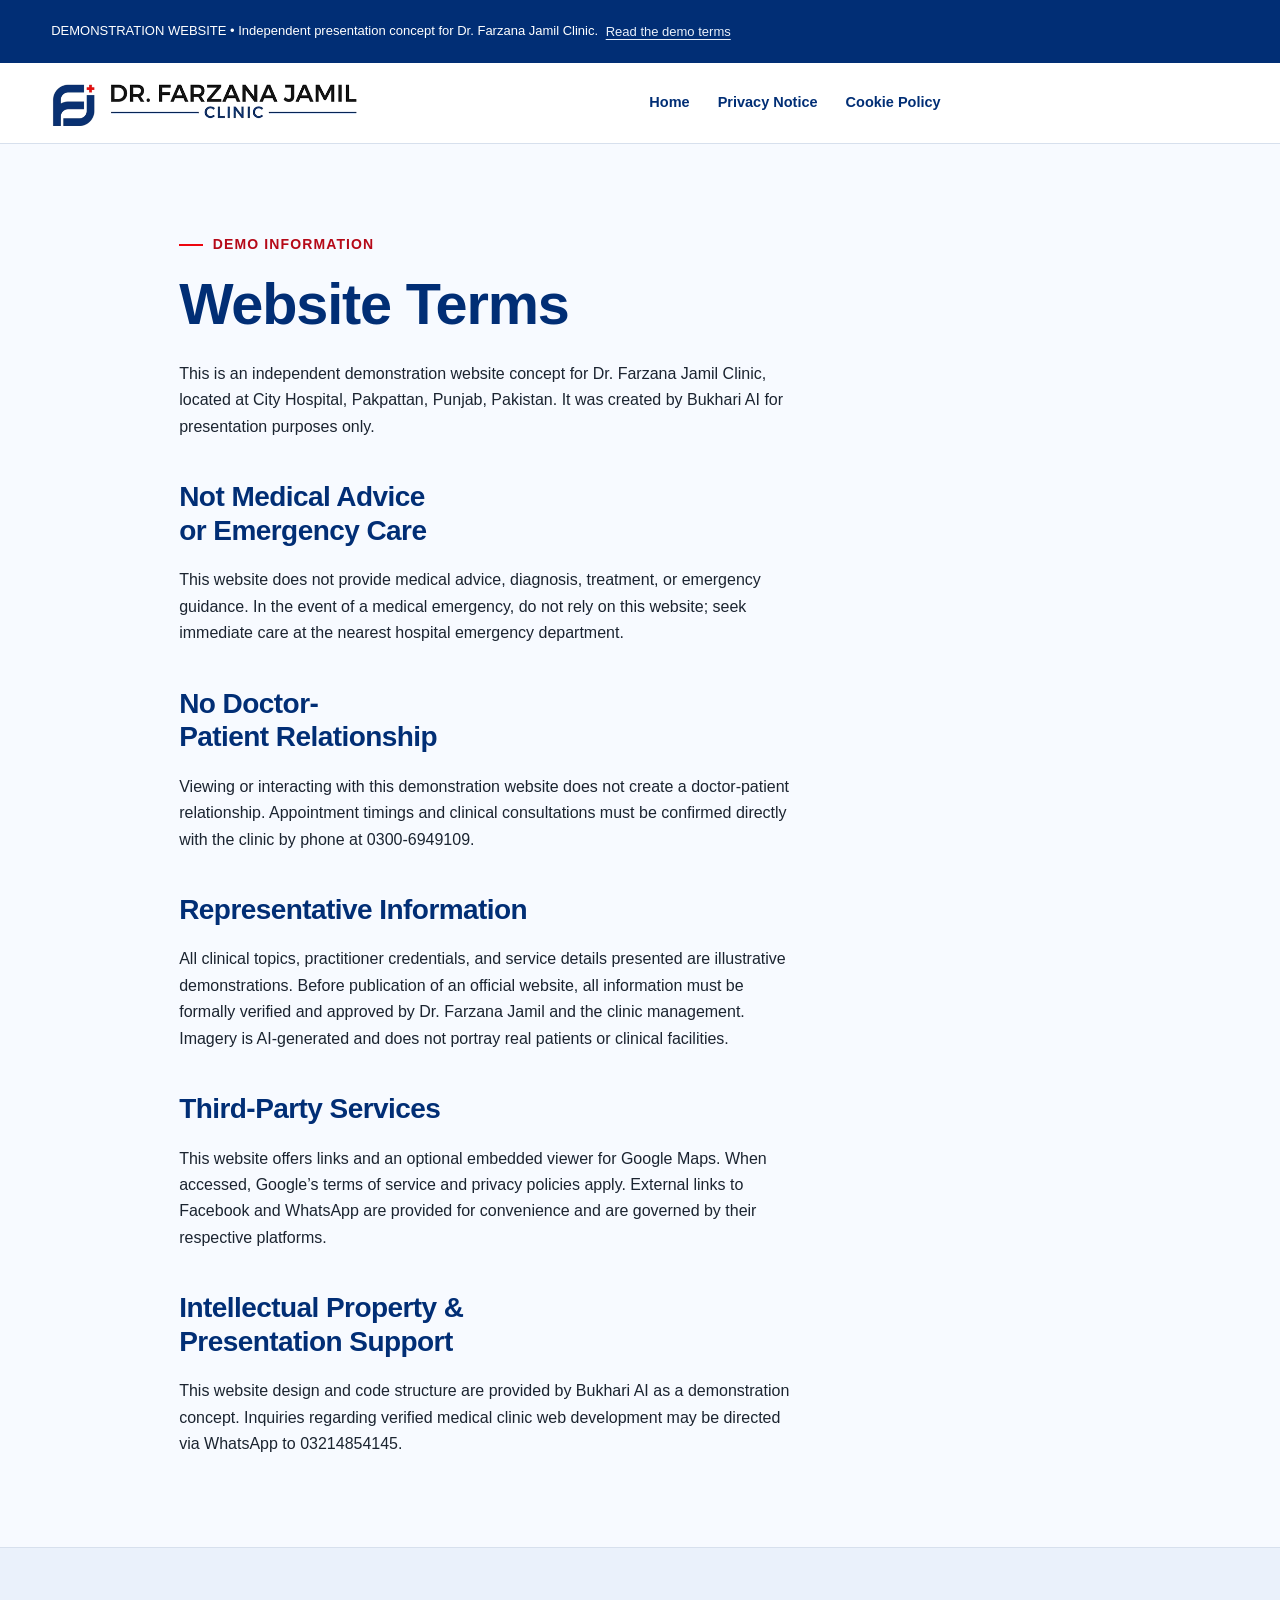
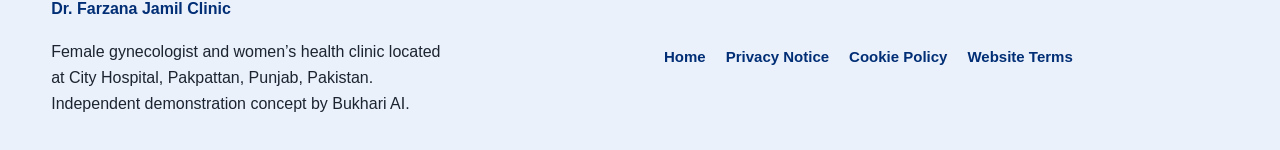
<file: website-terms.html>
<!doctype html>
<html lang="en">
<head>
  <meta charset="utf-8">
  <meta name="viewport" content="width=device-width, initial-scale=1">
  <meta name="robots" content="noindex, nofollow, noarchive, nosnippet">
  <title>Website Terms — Dr. Farzana Jamil Clinic</title>
  <link rel="icon" href="data:image/svg+xml,%3Csvg xmlns='http://www.w3.org/2000/svg' viewBox='0 0 64 64'%3E%3Crect width='64' height='64' rx='14' fill='%23FFFFFF' stroke='%23D7E0ED' stroke-width='2'/%3E%3Cpath d='M14 16v32M14 16h16M14 31h12' stroke='%23012E75' stroke-width='5' stroke-linecap='round' stroke-linejoin='round'/%3E%3Cpath d='M36 16v22c0 6-4 9-9 9-3 0-5-1-7-2' fill='none' stroke='%23012E75' stroke-width='5' stroke-linecap='round'/%3E%3Cpath d='M51 14v16M43 22h16' stroke='%23ED060F' stroke-width='4' stroke-linecap='round'/%3E%3C/svg%3E">
  <link rel="stylesheet" href="assets/css/style.css">
  <script src="assets/js/main.js" defer></script>
</head>
<body class="legal-page">
  <a class="skip-link" href="#main-content">Skip to main content</a>
  <div class="demo-marquee" role="note">DEMONSTRATION WEBSITE • Independent presentation concept for Dr. Farzana Jamil Clinic. <a href="website-terms.html">Read the demo terms</a></div>
  <header class="site-header">
    <div class="site-header__main">
      <a class="brand" href="index.html" aria-label="Dr. Farzana Jamil Clinic home">
        <img class="brand-logo" src="assets/images/dr-farzana-jamil-logo.png" alt="Dr. Farzana Jamil Clinic logo" width="607" height="88">
      </a>
      <nav aria-label="Primary navigation">
        <a href="index.html">Home</a>
        <a href="privacy-notice.html">Privacy Notice</a>
        <a href="cookie-policy.html">Cookie Policy</a>
      </nav>
    </div>
  </header>
  <main id="main-content">
    <section class="page-intro">
      <p class="eyebrow">Demo Information</p>
      <h1>Website Terms</h1>
      <p>This is an independent demonstration website concept for Dr. Farzana Jamil Clinic, located at City Hospital, Pakpattan, Punjab, Pakistan. It was created by Bukhari AI for presentation purposes only.</p>

      <h2>Not Medical Advice or Emergency Care</h2>
      <p>This website does not provide medical advice, diagnosis, treatment, or emergency guidance. In the event of a medical emergency, do not rely on this website; seek immediate care at the nearest hospital emergency department.</p>

      <h2>No Doctor-Patient Relationship</h2>
      <p>Viewing or interacting with this demonstration website does not create a doctor-patient relationship. Appointment timings and clinical consultations must be confirmed directly with the clinic by phone at 0300-6949109.</p>

      <h2>Representative Information</h2>
      <p>All clinical topics, practitioner credentials, and service details presented are illustrative demonstrations. Before publication of an official website, all information must be formally verified and approved by Dr. Farzana Jamil and the clinic management. Imagery is AI-generated and does not portray real patients or clinical facilities.</p>

      <h2>Third-Party Services</h2>
      <p>This website offers links and an optional embedded viewer for Google Maps. When accessed, Google’s terms of service and privacy policies apply. External links to Facebook and WhatsApp are provided for convenience and are governed by their respective platforms.</p>

      <h2>Intellectual Property &amp; Presentation Support</h2>
      <p>This website design and code structure are provided by Bukhari AI as a demonstration concept. Inquiries regarding verified medical clinic web development may be directed via WhatsApp to 03214854145.</p>
    </section>
  </main>
  <footer class="site-footer">
    <div>
      <p><strong>Dr. Farzana Jamil Clinic</strong></p>
      <p>Female gynecologist and women’s health clinic located at City Hospital, Pakpattan, Punjab, Pakistan. Independent demonstration concept by Bukhari AI.</p>
    </div>
    <nav aria-label="Legal navigation">
      <a href="index.html">Home</a>
      <a href="privacy-notice.html">Privacy Notice</a>
      <a href="cookie-policy.html">Cookie Policy</a>
      <a href="website-terms.html">Website Terms</a>
    </nav>
  </footer>
</body>
</html>
</file>
<file: assets/css/style.css>
/* Dr. Farzana Jamil Clinic — Refined, women-focused healthcare demonstration */
:root {
  color-scheme: light;
  --brand-blue: #012E75;
  --brand-blue-light: #0B4DA2;
  --brand-red: #ED060F;
  --accessible-red: #B50918;
  --ink: #111111;
  --text: #1B2430;
  --muted: #5B6573;
  --canvas: #F7FAFF;
  --blue-tint: #EAF1FB;
  --surface: #FFFFFF;
  --border: #D7E0ED;

  --font-display: "Century Gothic", "Avenir Next", Arial, Helvetica, sans-serif;
  --font-body: "Inter", "Segoe UI", Arial, Helvetica, sans-serif;
  --gutter: clamp(1.25rem, 4vw, 4rem);
  --section-space: clamp(3.5rem, 7vw, 6.5rem);
  --radius: 0.75rem;
  --shadow: 0 1rem 3rem rgb(1 46 117 / 8%);

  --z-decoration: 0;
  --z-content: 1;
  --z-header: 20;
  --z-quick-actions: 30;
  --z-privacy: 40;
  --z-dialog: 50;
  --z-skip: 60;

  --privacy-bar-height: 8rem;
  --quick-actions-height: 5.5rem;
  --header-height: 0rem;
}

* { box-sizing: border-box; }
html {
  scroll-behavior: smooth;
  scroll-padding-block: calc(var(--header-height) + 1.5rem) 18rem;
}
body {
  --privacy-offset: 0rem;
  --quick-actions-offset: 0rem;
  margin: 0;
  padding-bottom: calc(var(--privacy-offset) + var(--quick-actions-offset));
  background: var(--canvas);
  color: var(--text);
  font: 1rem/1.65 var(--font-body);
  overflow-wrap: anywhere;
}
[hidden] { display: none !important; }
img, svg { display: block; max-width: 100%; }
img { height: auto; }
figure, p, h1, h2, h3 { margin: 0; }
p + p { margin-top: 1rem; }
button, input, select, textarea { font: inherit; }
button, a, summary { -webkit-tap-highlight-color: transparent; touch-action: manipulation; }
button, summary { cursor: pointer; }
button { color: inherit; }
a { color: var(--brand-blue-light); text-underline-offset: .2em; text-decoration-thickness: 1px; }
a:hover { color: var(--brand-blue); text-decoration-thickness: 2px; }
button:disabled { cursor: not-allowed; opacity: .6; }

:focus-visible {
  outline: 3px solid var(--brand-blue-light);
  outline-offset: 4px;
  box-shadow: 0 0 0 2px var(--surface);
}
:target { scroll-margin-top: calc(var(--header-height) + 1.5rem); }

h1, h2, h3 {
  color: var(--brand-blue);
  text-wrap: balance;
}
h1, h2 {
  font-family: var(--font-display);
  font-weight: 800;
  letter-spacing: -.02em;
}
h1 { font-size: clamp(2.2rem, 4.5vw, 3.8rem); line-height: 1.15; }
h2 { max-width: 25ch; font-size: clamp(1.75rem, 3vw, 2.75rem); line-height: 1.2; }
h3 { font-family: var(--font-display); font-size: 1.25rem; font-weight: 700; line-height: 1.35; letter-spacing: -.01em; }

main > section {
  width: min(100%, 82rem);
  margin-inline: auto;
  padding: var(--section-space) var(--gutter);
}
main > section > p:not(.eyebrow) { max-width: 65ch; margin-top: 1.25rem; color: var(--text); }
main > section > h2 { margin-bottom: 1.25rem; }
main > section + section { border-top: 1px solid var(--border); }
main > section > *, .service-grid > *, .confidence-grid > *, .site-header > *, .site-footer > * { min-width: 0; }

.eyebrow {
  margin-bottom: 1rem;
  color: var(--accessible-red);
  font-family: var(--font-display);
  font-size: .875rem;
  font-weight: 700;
  letter-spacing: .08em;
  line-height: 1.5;
  text-transform: uppercase;
}
.eyebrow::before {
  content: "";
  display: inline-block;
  width: 1.5rem;
  height: 2px;
  margin-right: .6rem;
  vertical-align: middle;
  background: var(--brand-red);
}

.icon {
  width: 1.5rem;
  height: 1.5rem;
  flex: 0 0 1.5rem;
  fill: none;
  stroke: currentColor;
  stroke-width: 1.7;
  stroke-linecap: round;
  stroke-linejoin: round;
}

.skip-link {
  position: fixed;
  left: 1rem;
  top: 1rem;
  z-index: var(--z-skip);
  padding: .75rem 1.25rem;
  background: var(--surface);
  color: var(--brand-blue);
  border: 1px solid var(--border);
  transform: translateY(-200%);
}
.skip-link:focus { transform: none; }

/* Demo Marquee Banner: horizontally animated, pause on hover/focus, static on reduced motion */
.demo-marquee {
  position: relative;
  overflow: hidden;
  padding: .6rem var(--gutter);
  background: var(--brand-blue);
  color: var(--surface);
  font-size: .8125rem;
  line-height: 1.5;
}
.demo-marquee__track {
  display: flex;
  width: max-content;
  white-space: nowrap;
  animation: marquee-anim 48s linear infinite;
}
.demo-marquee:hover .demo-marquee__track,
.demo-marquee:focus-within .demo-marquee__track {
  animation-play-state: paused;
}
.demo-marquee__item {
  display: inline-flex;
  align-items: center;
  padding-right: 3rem;
}
.demo-marquee a {
  display: inline-flex;
  align-items: center;
  min-height: 44px;
  padding-inline: .25rem;
  color: var(--blue-tint);
  text-decoration: underline;
  vertical-align: middle;
}
.demo-marquee a:hover,
.demo-marquee a:focus {
  color: var(--surface);
}

/* Site Header */
.site-header {
  position: relative;
  z-index: var(--z-header);
  background: var(--surface);
  border-bottom: 1px solid var(--border);
}
.site-header__main {
  display: flex;
  align-items: center;
  justify-content: space-between;
  flex-wrap: wrap;
  gap: .75rem 1rem;
  padding: .75rem var(--gutter);
  max-width: 82rem;
  margin-inline: auto;
}
.brand {
  order: 1;
  display: inline-flex;
  align-items: center;
  min-height: 44px;
  text-decoration: none;
}
.brand-logo {
  width: 220px;
  max-width: 100%;
  height: auto;
  display: block;
}

nav { display: flex; flex-wrap: wrap; gap: .25rem 1.25rem; }
.site-header nav { width: 100%; }
.menu-toggle {
  order: 2;
  min-width: 44px;
  min-height: 44px;
  padding: .625rem .875rem;
  border: 1px solid var(--brand-blue);
  border-radius: .45rem;
  background: var(--surface);
  color: var(--brand-blue);
  font-size: .875rem;
  font-weight: 600;
  display: inline-flex;
  align-items: center;
  justify-content: center;
}
.site-header .header-call-btn {
  order: 3;
  width: 100%;
  text-align: center;
}
.site-header .primary-navigation {
  order: 4;
  width: 100%;
}
.js-ready .site-header .primary-navigation[hidden] { display: none; }

.site-header nav a, .site-footer nav a {
  display: inline-flex;
  align-items: center;
  min-height: 44px;
  color: var(--brand-blue);
  font-size: .9375rem;
  font-weight: 600;
  text-decoration: none;
}
.site-header nav a:hover {
  color: var(--brand-blue-light);
  text-decoration: underline;
}
.site-footer nav a {
  color: var(--brand-blue);
}
.site-footer nav a:hover {
  color: var(--brand-blue-light);
  text-decoration: underline;
}

/* Button & Interactive styles */
.site-header .button { font-size: .875rem; padding: .625rem .875rem; }
.button, .js-dialog-close, .footer-icon-btn, .menu-toggle {
  display: inline-flex;
  align-items: center;
  justify-content: center;
  gap: .75rem;
  min-height: 44px;
  max-width: 100%;
  padding: .875rem 1.35rem;
  border: 1px solid var(--brand-blue);
  border-radius: .45rem;
  background: var(--brand-blue);
  color: var(--surface);
  font-size: .9375rem;
  font-weight: 600;
  line-height: 1.45;
  text-align: center;
  text-decoration: none;
  transition: transform 180ms ease, background-color 180ms ease, color 180ms ease, border-color 180ms ease, box-shadow 180ms ease;
}
.button--primary {
  background: var(--brand-blue);
  color: var(--surface);
  border-color: var(--brand-blue);
}
.button--secondary {
  background: var(--surface);
  color: var(--brand-blue);
  border-color: var(--border);
}
@media (hover: hover) {
  .button:hover, .js-dialog-close:hover, .footer-icon-btn:hover, .menu-toggle:hover {
    transform: translateY(-2px);
    box-shadow: 0 4px 12px -2px rgba(1, 46, 117, 0.25);
    text-decoration: none;
  }
  .button--primary:hover {
    background: var(--brand-blue-light);
    border-color: var(--brand-blue-light);
    color: var(--surface);
  }
  .button--secondary:hover {
    background: var(--blue-tint);
    color: var(--brand-blue);
    border-color: var(--brand-blue-light);
  }
}
.button:active, .js-dialog-close:active, .footer-icon-btn:active, .menu-toggle:active {
  transform: translateY(0);
  box-shadow: inset 0 0 0 2px currentColor;
}
.action-group {
  display: flex;
  flex-wrap: wrap;
  gap: .75rem;
  margin-block: 1.75rem 1rem;
}
.demo-control-note {
  color: var(--muted);
  font-size: .875rem;
  line-height: 1.55;
}

/* Page Intro / Hero Section */
.page-intro {
  display: grid;
  gap: 2.5rem;
  align-items: center;
  padding-top: clamp(2.5rem, 5vw, 4.5rem);
  padding-bottom: 2.5rem;
}
.page-intro h1 {
  max-width: 16ch;
  margin-bottom: 1.5rem;
}
.page-intro > div > p:not(.eyebrow):not(.demo-control-note) {
  max-width: 52ch;
  font-size: 1.125rem;
  line-height: 1.7;
  color: var(--text);
}

.representative-visual { min-width: 0; }
.representative-visual__placeholder,
.representative-visual > img {
  width: 100%;
  aspect-ratio: 4 / 3;
  border-radius: var(--radius);
  background-color: var(--blue-tint);
  object-fit: cover;
  border: 1px solid var(--border);
}
.representative-visual__placeholder {
  background-image: url("../images/pattern-care.svg");
  background-size: cover;
  background-position: center;
}
.representative-visual figcaption {
  padding: .75rem .125rem 0;
  color: var(--muted);
  font-size: .8125rem;
  line-height: 1.5;
}

.hero-visual { position: relative; }
.hero-visual > .representative-visual__placeholder,
.hero-visual > img {
  aspect-ratio: 4 / 3;
  border-radius: 4rem 1rem 1rem 1rem;
}
.hero-visual::before {
  content: "";
  position: absolute;
  z-index: var(--z-decoration);
  width: 5rem;
  height: 5rem;
  border: 2px solid var(--brand-red);
  border-radius: 50%;
  top: 1rem;
  right: -0.5rem;
  pointer-events: none;
  opacity: .35;
}
.hero-visual__note {
  position: relative;
  z-index: var(--z-content);
  width: min(90%, 21rem);
  margin: -4.5rem auto 0;
  padding: 1.125rem 1.25rem;
  background: var(--surface);
  border: 1px solid var(--border);
  border-left: 3px solid var(--brand-blue);
  border-radius: .4rem;
  box-shadow: var(--shadow);
}
.hero-visual__note strong {
  display: block;
  color: var(--brand-blue);
  font-family: var(--font-display);
  font-size: 1.25rem;
  font-weight: 700;
}
.hero-visual__note span {
  display: block;
  margin-top: .25rem;
  color: var(--muted);
  font-size: .875rem;
}

/* Trust Cues */
.trust-cues {
  grid-column: 1 / -1;
  display: grid;
  gap: 1rem;
  margin: .5rem 0 0;
  padding: 1.5rem 0 0;
  border-top: 1px solid var(--border);
  list-style: none;
}
.trust-cues li {
  display: flex;
  align-items: flex-start;
  gap: .625rem;
  font-size: .875rem;
  line-height: 1.5;
  color: var(--text);
}
.trust-cues .icon {
  color: var(--brand-blue-light);
  width: 1.25rem;
  height: 1.25rem;
  flex-basis: 1.25rem;
}

/* Trust Strip */
.trust-strip {
  padding: 1.5rem var(--gutter);
  background: var(--blue-tint);
  border-block: 1px solid var(--border);
}
.trust-strip p {
  max-width: 65rem;
  margin-inline: auto;
  text-align: center;
  font-size: 1rem;
  color: var(--text);
}
.trust-strip strong { font-weight: 600; color: var(--brand-blue); }

/* Women's Health Topics / Service Grid */
.service-grid {
  display: grid;
  gap: 1.5rem;
  margin-top: 2.5rem;
}
.service-card {
  padding: 1.25rem 1.25rem 1.5rem;
  background: linear-gradient(135deg, #F7FAFF 0%, #FFFFFF 52%, #EAF1FB 100%);
  border: 1px solid var(--border);
  border-radius: var(--radius);
  box-shadow: 0 2px 8px -2px rgba(1, 46, 117, 0.06);
  transition: transform 180ms ease, box-shadow 180ms ease;
}
@media (hover: hover) {
  .service-card:hover {
    transform: translateY(-2px);
    box-shadow: 0 8px 20px -4px rgba(1, 46, 117, 0.12);
  }
}
.service-card .representative-visual__placeholder,
.service-card .representative-visual > img {
  aspect-ratio: 8 / 5;
  border-radius: .5rem;
  box-shadow: 0 2px 8px -2px rgba(1, 46, 117, 0.08);
}
.service-card .representative-visual figcaption { padding-inline: .25rem; }
.service-card > p, .service-card > h3 { margin-inline: 0; }
.service-card > .eyebrow {
  margin-top: 1.25rem;
  margin-bottom: .5rem;
  font-size: .8125rem;
  letter-spacing: .05em;
}
.service-card > .eyebrow::before { display: none; }
.service-card h3 { margin-bottom: .75rem; font-size: 1.1875rem; }
.service-card p { font-size: .9375rem; line-height: 1.6; color: var(--text); }
.service-card .service-confirmation-note {
  margin-top: .875rem;
  font-size: .8125rem;
  color: var(--muted);
  border-top: 1px solid var(--border);
  padding-top: .625rem;
}

/* Practitioner Profile Section */
#doctor {
  display: grid;
  align-items: center;
  gap: 2.5rem;
}
#doctor h2 { margin-bottom: 1.5rem; }
#doctor .representative-visual__placeholder,
#doctor .representative-visual > img {
  aspect-ratio: 4 / 5;
  border-radius: .75rem 3.5rem .75rem .75rem;
}
#doctor > div {
  border-left: 2px solid var(--brand-red);
  padding-left: clamp(1.25rem, 3vw, 2.5rem);
}
#doctor p { font-size: 1.0625rem; line-height: 1.7; }
#doctor p + p { margin-top: 1rem; }

/* Experience Gallery */
.experience-gallery {
  display: grid;
  gap: 1.25rem;
  margin-top: 2.5rem;
}
.experience-gallery .representative-visual__placeholder,
.experience-gallery .representative-visual > img {
  aspect-ratio: 16 / 10;
  border-radius: var(--radius);
}

/* Visit Steps */
.visit-steps {
  display: grid;
  gap: 2rem;
  margin: 2.5rem 0 0;
  padding: 0;
  list-style: none;
  counter-reset: care-step;
}
.visit-steps li {
  position: relative;
  padding-top: 1.5rem;
  border-top: 1px solid var(--border);
  counter-increment: care-step;
}
.visit-steps li::before {
  content: "0" counter(care-step);
  display: grid;
  place-items: center;
  width: 3rem;
  height: 3rem;
  margin-bottom: 1.25rem;
  color: var(--brand-blue);
  background: var(--blue-tint);
  border: 1px solid var(--border);
  border-radius: 50%;
  font: 700 1.25rem/1 var(--font-display);
}
.visit-steps li::after {
  content: "";
  position: absolute;
  top: -.3rem;
  left: 0;
  width: .6rem;
  height: .6rem;
  background: var(--brand-red);
  border-radius: 50%;
}
.visit-steps h3 { margin-bottom: .75rem; }
.visit-steps p { font-size: .9375rem; color: var(--text); }

#confidence {
  background: var(--blue-tint);
}
#confidence .eyebrow { color: var(--brand-blue); }
.confidence-grid {
  display: grid;
  gap: 1px;
  margin-top: 2.5rem;
  overflow: hidden;
  border: 1px solid var(--border);
  border-radius: var(--radius);
  background: var(--border);
}
.confidence-grid article {
  padding: clamp(1.5rem, 3vw, 2.25rem);
  background: var(--surface);
}
.confidence-grid .icon {
  margin-bottom: 1.5rem;
  color: var(--brand-blue-light);
}
.confidence-grid h3 { margin-bottom: .75rem; font-size: 1.1875rem; }
.confidence-grid p { font-size: .9375rem; color: var(--text); }

/* Location Section & Interactive Map */
#location {
  display: grid;
  gap: 2.5rem;
  align-items: center;
}
.location-panel h2 { margin-bottom: 1.5rem; }
.location-panel p { font-size: 1.0625rem; }
.location-panel .action-group { margin-top: 1.75rem; }

.map-visual {
  position: relative;
  min-width: 0;
  width: 100%;
  aspect-ratio: 16 / 10;
  border-radius: var(--radius);
  overflow: hidden;
  border: 1px solid var(--border);
  background: var(--blue-tint);
}
.map-frame,
.map-frame iframe {
  display: block;
  width: 100%;
  height: 100%;
  border: 0;
}
.map-placeholder {
  display: flex;
  align-items: center;
  justify-content: center;
  width: 100%;
  height: 100%;
  padding: 1.5rem;
  text-align: center;
  background: var(--blue-tint);
}
.map-placeholder__content {
  max-width: 26rem;
  margin-inline: auto;
}
.map-placeholder .icon {
  margin-inline: auto;
  margin-bottom: .75rem;
  width: 2.25rem;
  height: 2.25rem;
  color: var(--brand-red);
}
.map-placeholder h3 {
  margin-bottom: .5rem;
  color: var(--brand-blue);
  font-family: var(--font-display);
  font-size: 1.25rem;
  font-weight: 700;
}
.map-placeholder p {
  font-size: .875rem;
  line-height: 1.5;
  color: var(--muted);
  margin-bottom: 1.25rem;
}
.map-placeholder .action-group {
  justify-content: center;
  margin: 0;
}

/* FAQ Section */
.faq-list {
  margin-top: 2.5rem;
  border-top: 1px solid var(--brand-blue);
}
.faq-list details { border-bottom: 1px solid var(--border); }
.faq-list summary {
  position: relative;
  min-height: 44px;
  padding: 1.5rem 2.5rem 1.5rem .25rem;
  color: var(--brand-blue);
  font-family: var(--font-display);
  font-size: 1.0625rem;
  font-weight: 700;
  line-height: 1.5;
  list-style: none;
}
.faq-list summary::-webkit-details-marker { display: none; }
.faq-list summary::after {
  content: "+";
  position: absolute;
  right: .5rem;
  top: 1.2rem;
  color: var(--brand-blue-light);
  font-size: 1.5rem;
  font-weight: 400;
}
.faq-list details[open] summary::after { content: "−"; }
.faq-list details > p {
  max-width: 70ch;
  padding: 0 2rem 1.5rem .25rem;
  color: var(--text);
}

/* Bukhari Demonstration Pitch */
.bukhari-conversion {
  position: relative;
  background: linear-gradient(135deg, #001D4C 0%, #012E75 55%, #0B4DA2 100%);
  color: var(--surface);
  padding: 4.5rem var(--gutter);
  text-align: center;
  overflow: hidden;
}
.bukhari-conversion::before {
  content: "";
  position: absolute;
  top: 0;
  left: 50%;
  transform: translateX(-50%);
  width: 6rem;
  height: 3px;
  background: var(--brand-red);
}
.bukhari-conversion__inner {
  max-width: 820px;
  margin-inline: auto;
  display: flex;
  flex-direction: column;
  align-items: center;
  text-align: center;
}
.bukhari-conversion .eyebrow {
  color: #C2D6F5;
  margin-inline: auto;
  font-weight: 700;
  letter-spacing: 0.08em;
}
.bukhari-conversion .eyebrow::before {
  display: none;
}
.bukhari-conversion h2 {
  color: #FFFFFF;
  max-width: 28ch;
  margin-inline: auto;
  text-align: center;
  font-size: clamp(1.75rem, 3.5vw, 2.35rem);
  line-height: 1.25;
  margin-block: 0.75rem 1.25rem;
}
.bukhari-conversion p {
  color: #EAF1FB;
  max-width: 64ch;
  margin-inline: auto;
  text-align: center;
  font-size: 1.0625rem;
  line-height: 1.65;
}
.bukhari-conversion .support-line {
  margin-top: 1.5rem;
  margin-bottom: 0.5rem;
  color: #C2D6F5;
  font-size: 0.9375rem;
  font-weight: 600;
  letter-spacing: 0.02em;
}
.bukhari-conversion .button--primary {
  margin-top: 1.5rem;
  background: #FFFFFF;
  color: #012E75;
  border-color: #FFFFFF;
  font-weight: 700;
  padding: 0.9rem 1.8rem;
  box-shadow: 0 4px 14px rgba(0, 0, 0, 0.2);
}
@media (hover: hover) {
  .bukhari-conversion .button--primary:hover {
    background: #F7FAFF;
    color: #0B4DA2;
    border-color: #F7FAFF;
    transform: translateY(-2px);
    box-shadow: 0 6px 18px rgba(0, 0, 0, 0.28);
  }
}

.site-footer {
  display: grid;
  gap: 2rem;
  padding: 3rem var(--gutter) 2rem;
  background: var(--blue-tint);
  border-top: 1px solid var(--border);
}
.site-footer > div > p:first-child {
  margin-bottom: .5rem;
  color: var(--brand-blue);
  font-weight: 700;
}
.site-footer p { max-width: 45ch; color: var(--text); }
.site-footer > div > nav {
  display: flex;
  flex-direction: column;
  align-items: flex-start;
  gap: 0;
}
.footer-socials {
  display: flex;
  align-items: center;
  gap: .625rem;
  margin-top: .5rem;
  margin-bottom: .75rem;
}
.footer-icon-btn {
  display: inline-flex;
  align-items: center;
  justify-content: center;
  width: 44px;
  height: 44px;
  min-width: 44px;
  min-height: 44px;
  padding: 0;
  border: 1px solid var(--border);
  border-radius: .45rem;
  background: var(--surface);
  color: var(--brand-blue);
  text-decoration: none;
  transition: transform 180ms ease, background-color 180ms ease, color 180ms ease, border-color 180ms ease, box-shadow 180ms ease;
}
.footer-icon-btn .icon {
  width: 22px;
  height: 22px;
}
@media (hover: hover) {
  .footer-icon-btn:hover {
    background: var(--blue-tint);
    border-color: var(--brand-blue);
    color: var(--brand-blue-light);
    transform: translateY(-2px);
    box-shadow: 0 4px 12px -2px rgba(1, 46, 117, 0.2);
  }
}
.footer-icon-btn:focus-visible {
  outline: 3px solid var(--brand-blue);
  outline-offset: 2px;
}
.footer-icon-btn:active {
  transform: translateY(0);
}
.footer-contact-text {
  font-size: .875rem;
  color: var(--muted);
  line-height: 1.5;
  margin-top: .5rem;
}
.footer-contact-text a {
  color: var(--brand-blue);
  font-weight: 600;
  text-decoration: none;
}
.footer-contact-text a:hover {
  text-decoration: underline;
}
.site-footer > nav {
  grid-column: 1 / -1;
  padding-top: 1rem;
  border-top: 1px solid var(--border);
}

/* Dialog fallback */
dialog:not([open]) { display: none; }
dialog {
  z-index: var(--z-dialog);
  width: min(38rem, calc(100% - 2rem));
  max-height: calc(100dvh - 2rem);
  padding: clamp(1.25rem, 4vw, 2.5rem);
  overflow-y: auto;
  border: 1px solid var(--border);
  border-top: 3px solid var(--brand-red);
  border-radius: var(--radius);
  background: var(--surface);
  color: var(--text);
  box-shadow: var(--shadow);
}
dialog::backdrop { background: rgb(17 17 17 / 65%); }
dialog h2 { margin-bottom: 1.25rem; font-size: 2rem; }
dialog .js-dialog-close { margin-block: 1.5rem 1rem; }
dialog > a { display: block; min-height: 44px; }
dialog.dialog--fallback-open {
  display: block;
  position: fixed;
  inset: 1rem;
  margin: auto;
}

.reveal--visible { animation: section-reveal 420ms ease-out both; }
@keyframes section-reveal {
  from { opacity: .001; transform: translateY(.5rem); }
  to { opacity: 1; transform: translateY(0); }
}

@keyframes marquee-anim {
  0% { transform: translateX(0); }
  100% { transform: translateX(-50%); }
}

.legal-page .page-intro {
  display: block;
  max-width: 64rem;
  min-height: 45vh;
  padding-block: var(--section-space);
}
.legal-page .page-intro h1 { max-width: 18ch; }
.legal-page .page-intro h2 { margin-block: 2.5rem 1rem; font-size: 1.75rem; }
.legal-page .page-intro p, .legal-page .page-intro li { max-width: 70ch; }
.legal-page .site-footer { grid-template-columns: 1fr; }

/* Progressive enhancement hooks */
body:has(.privacy-bar:not([hidden])) { --privacy-offset: var(--privacy-bar-height); }
body:has(.mobile-quick-actions:not([hidden])) { --quick-actions-offset: var(--quick-actions-height); }
body.has-privacy-bar { --privacy-offset: var(--privacy-bar-height); }
body.has-quick-actions { --quick-actions-offset: var(--quick-actions-height); }

/* Compact Floating Privacy Bar */
.privacy-bar {
  position: fixed;
  z-index: var(--z-privacy);
  bottom: 1.5rem;
  left: 50%;
  transform: translateX(-50%);
  width: min(calc(100% - 2rem), 48rem);
  max-height: 40dvh;
  overflow-y: auto;
  padding: 1.125rem 1.5rem;
  background: var(--surface);
  border: 1px solid var(--border);
  border-radius: var(--radius);
  box-shadow: 0 1rem 3rem rgb(1 46 117 / 15%);
}
.privacy-bar__inner {
  display: flex;
  flex-wrap: wrap;
  align-items: center;
  justify-content: space-between;
  gap: 1rem 1.5rem;
}
.privacy-bar__text {
  flex: 1 1 20rem;
  margin: 0;
  font-size: .875rem;
  line-height: 1.5;
  color: var(--text);
}
.privacy-bar__text a {
  color: var(--brand-blue-light);
  font-weight: 600;
}
.privacy-bar__actions {
  display: flex;
  align-items: center;
  gap: .5rem;
  flex-wrap: wrap;
}
.button--compact {
  padding: .5rem 1rem;
  font-size: .875rem;
  min-height: 44px;
}

.mobile-quick-actions {
  position: fixed;
  z-index: var(--z-quick-actions);
  left: 0;
  right: 0;
  bottom: 0;
  display: flex;
  flex-wrap: wrap;
  gap: .5rem;
  padding: .75rem var(--gutter) calc(.75rem + env(safe-area-inset-bottom, 0px));
  border-top: 1px solid var(--border);
  background: var(--surface);
}
.mobile-quick-actions > * { flex: 1 1 8rem; min-width: 0; }
.mobile-quick-actions .button { padding: .75rem; font-size: .875rem; }

/* Responsive Media Queries */
@media (min-width: 48rem) {
  .page-intro { grid-template-columns: minmax(0, 1.15fr) minmax(0, 1fr); gap: 2rem 3rem; }
  .page-intro .hero-visual { align-self: start; }
  .trust-cues { grid-template-columns: repeat(3, minmax(0, 1fr)); }
  .trust-cues li + li { border-left: 1px solid var(--border); padding-left: 1.25rem; }
  .service-grid { grid-template-columns: repeat(2, minmax(0, 1fr)); }
  #doctor { grid-template-columns: minmax(0, .85fr) minmax(0, 1.15fr); gap: 4rem; }
  .experience-gallery { grid-template-columns: minmax(0, 1.25fr) minmax(0, 1fr); }
  .experience-gallery figure:first-child { grid-row: span 2; display: flex; flex-direction: column; }
  .experience-gallery figure:first-child .representative-visual__placeholder,
  .experience-gallery figure:first-child > img { flex: 1; min-height: 0; aspect-ratio: 4 / 5; }
  .visit-steps { grid-template-columns: repeat(3, minmax(0, 1fr)); gap: 1.75rem; }
  .confidence-grid { grid-template-columns: repeat(2, minmax(0, 1fr)); }
  #location { grid-template-columns: repeat(2, minmax(0, 1fr)); gap: 3rem; }
  .site-footer { grid-template-columns: repeat(2, minmax(0, 1fr)); }
  .legal-page .site-footer { grid-template-columns: minmax(0, 1fr) minmax(0, 1fr); }
  .legal-page .site-footer > nav { grid-column: auto; border: 0; padding: 0; }
  .mobile-quick-actions { display: none; }
  body:has(.mobile-quick-actions:not([hidden])) { --quick-actions-offset: 0rem; }
}

@media (max-width: 74.99rem) {
  body.menu-open { overflow: hidden; }
  .js-ready .site-header .primary-navigation { width: 100%; padding-top: .5rem; border-top: 1px solid var(--border); }
  .site-header .header-call-btn { width: 100%; }
}

@media (min-width: 75rem) {
  :root { --header-height: 80px; --privacy-bar-height: 5rem; }
  .site-header { position: sticky; top: 0; }
  .site-header__main {
    display: grid;
    grid-template-columns: auto 1fr auto;
    align-items: center;
    gap: 1.5rem 2rem;
    height: 80px;
    padding-block: 0;
    padding-inline: max(var(--gutter), calc((100% - 78rem) / 2));
    flex-wrap: nowrap;
  }
  .brand {
    order: 1;
    display: flex;
    align-items: center;
  }
  .brand-logo {
    width: 310px;
    max-width: 320px;
  }
  .site-header nav {
    order: 2;
    width: auto;
    display: flex !important;
    flex-direction: row;
    align-items: center;
    justify-content: center;
    flex-wrap: nowrap;
    white-space: nowrap;
    gap: 0.25rem 1.25rem;
    padding: 0;
    border: none;
  }
  .site-header nav a {
    font-size: 0.90625rem;
    padding-inline: 0.25rem;
    white-space: nowrap;
  }
  .menu-toggle {
    display: none;
  }
  .site-header .header-call-btn {
    order: 3;
    width: auto;
    margin: 0;
    white-space: nowrap;
  }
  .page-intro { gap: 2.5rem 5rem; }
  .page-intro .hero-visual { margin-left: 1rem; }
  .hero-visual__note { margin-left: -1.5rem; }
  .service-grid { gap: 1.25rem; grid-template-columns: repeat(3, minmax(0, 1fr)); }
  .site-footer { grid-template-columns: 1.4fr .8fr 1fr 1fr; gap: 2rem 3rem; padding-inline: max(var(--gutter), calc((100% - 74rem) / 2)); }
  #faq { display: grid; grid-template-columns: minmax(0, 1fr) minmax(0, 1.3fr); gap: 0 4rem; }
  #faq .eyebrow { grid-column: 1; }
  #faq h2 { grid-column: 1; align-self: start; }
  #faq .faq-list { grid-column: 2; grid-row: 1 / span 2; margin-top: 0; }
}

@media (max-width: 47.99rem) {
  .privacy-bar {
    bottom: calc(var(--quick-actions-offset) + .75rem);
    width: calc(100% - 1.5rem);
    padding: 1rem 1.25rem;
  }
  .privacy-bar__actions {
    width: 100%;
  }
  .privacy-bar__actions .button {
    flex: 1 1 8rem;
  }
}

@media (max-width: 29.99rem) {
  .action-group .button { width: 100%; }
  .hero-visual__note { width: 90%; margin-top: -3rem; }
}

@media (max-height: 40rem) {
  :root { --header-height: 0rem; }
  .site-header { position: relative; }
  .privacy-bar, .mobile-quick-actions { position: static; max-height: none; transform: none; width: 100%; max-width: 100%; border-radius: 0; }
  body:has(.privacy-bar:not([hidden])),
  body:has(.mobile-quick-actions:not([hidden])),
  body.has-privacy-bar,
  body.has-quick-actions {
    --privacy-offset: 0rem;
    --quick-actions-offset: 0rem;
  }
  html { scroll-padding-block: 1rem; }
}

@media (prefers-reduced-motion: reduce) {
  html { scroll-behavior: auto; }
  *, *::before, *::after { animation: none !important; transition: none !important; }
}

@media (forced-colors: active) {
  .button, .brand-logo, .visit-steps li::before { border: 1px solid ButtonText; }
  :focus-visible { outline: 3px solid Highlight; }
}
</file>
